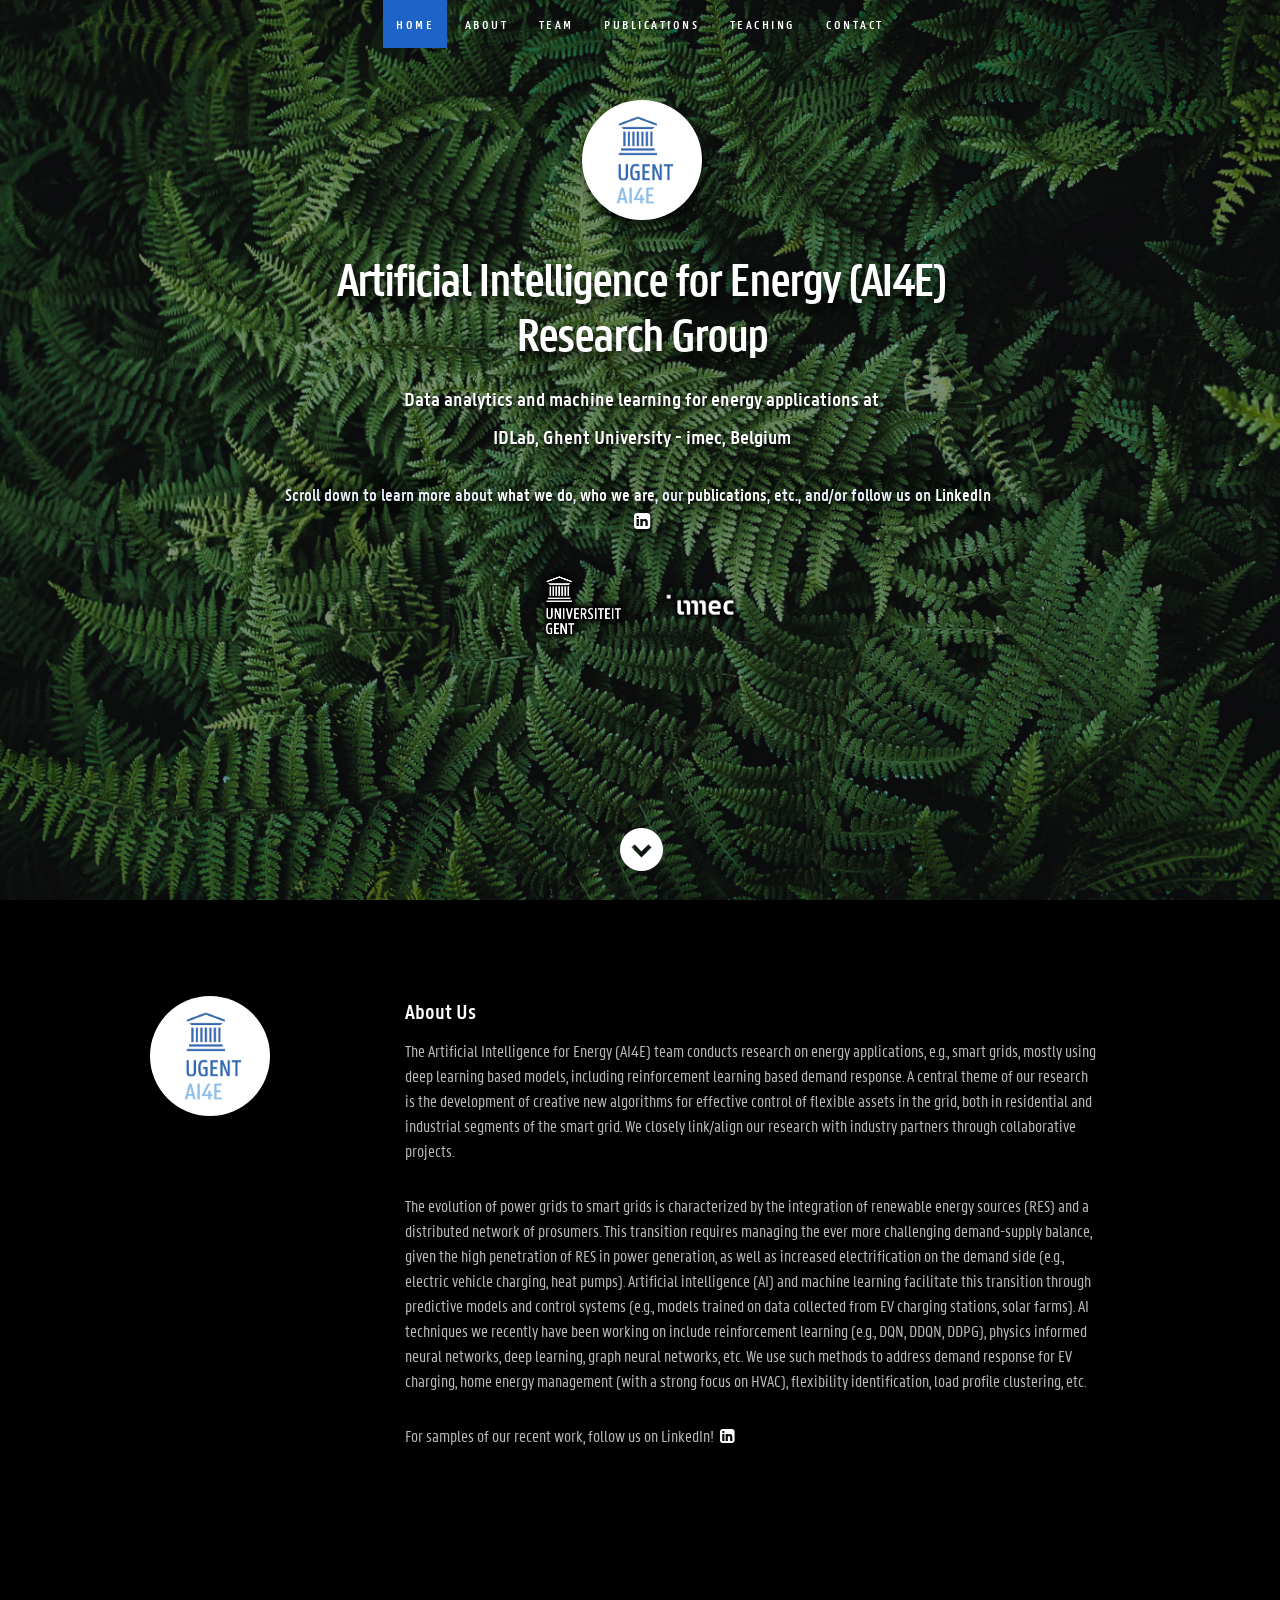
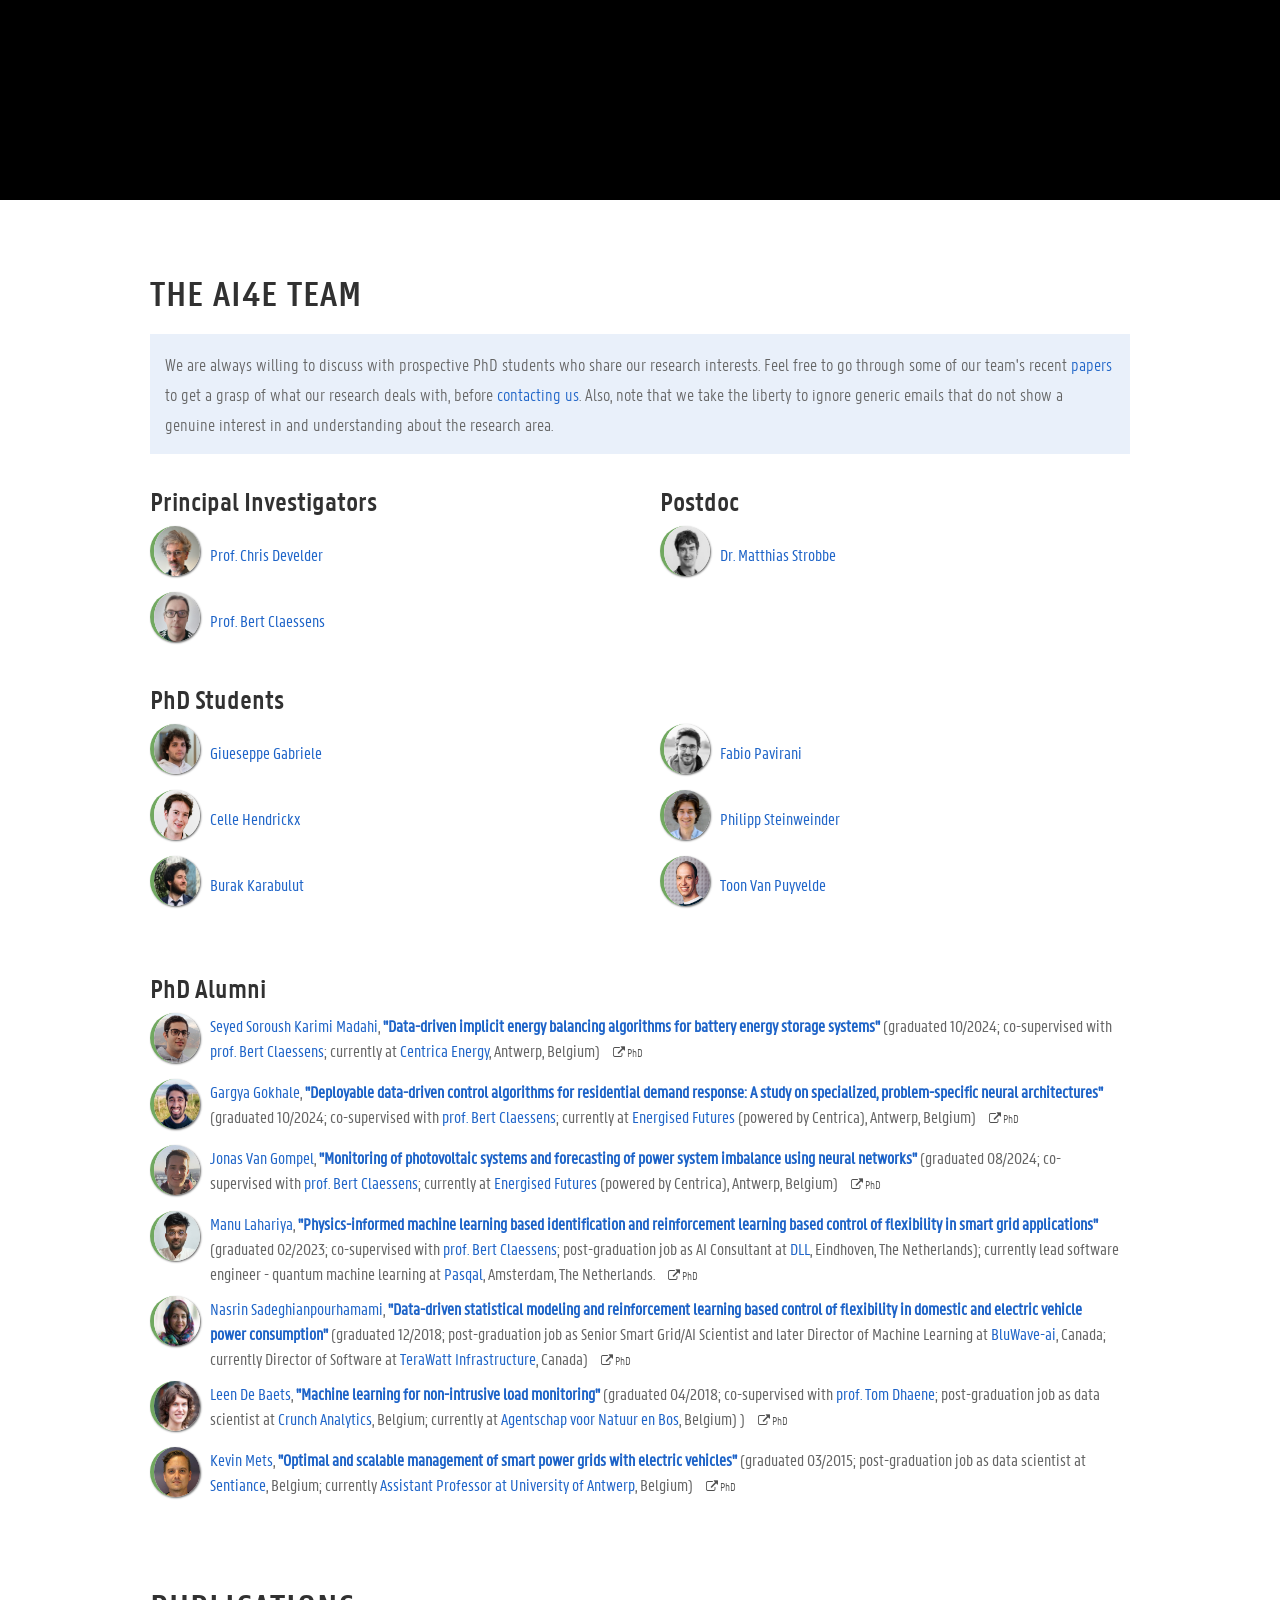
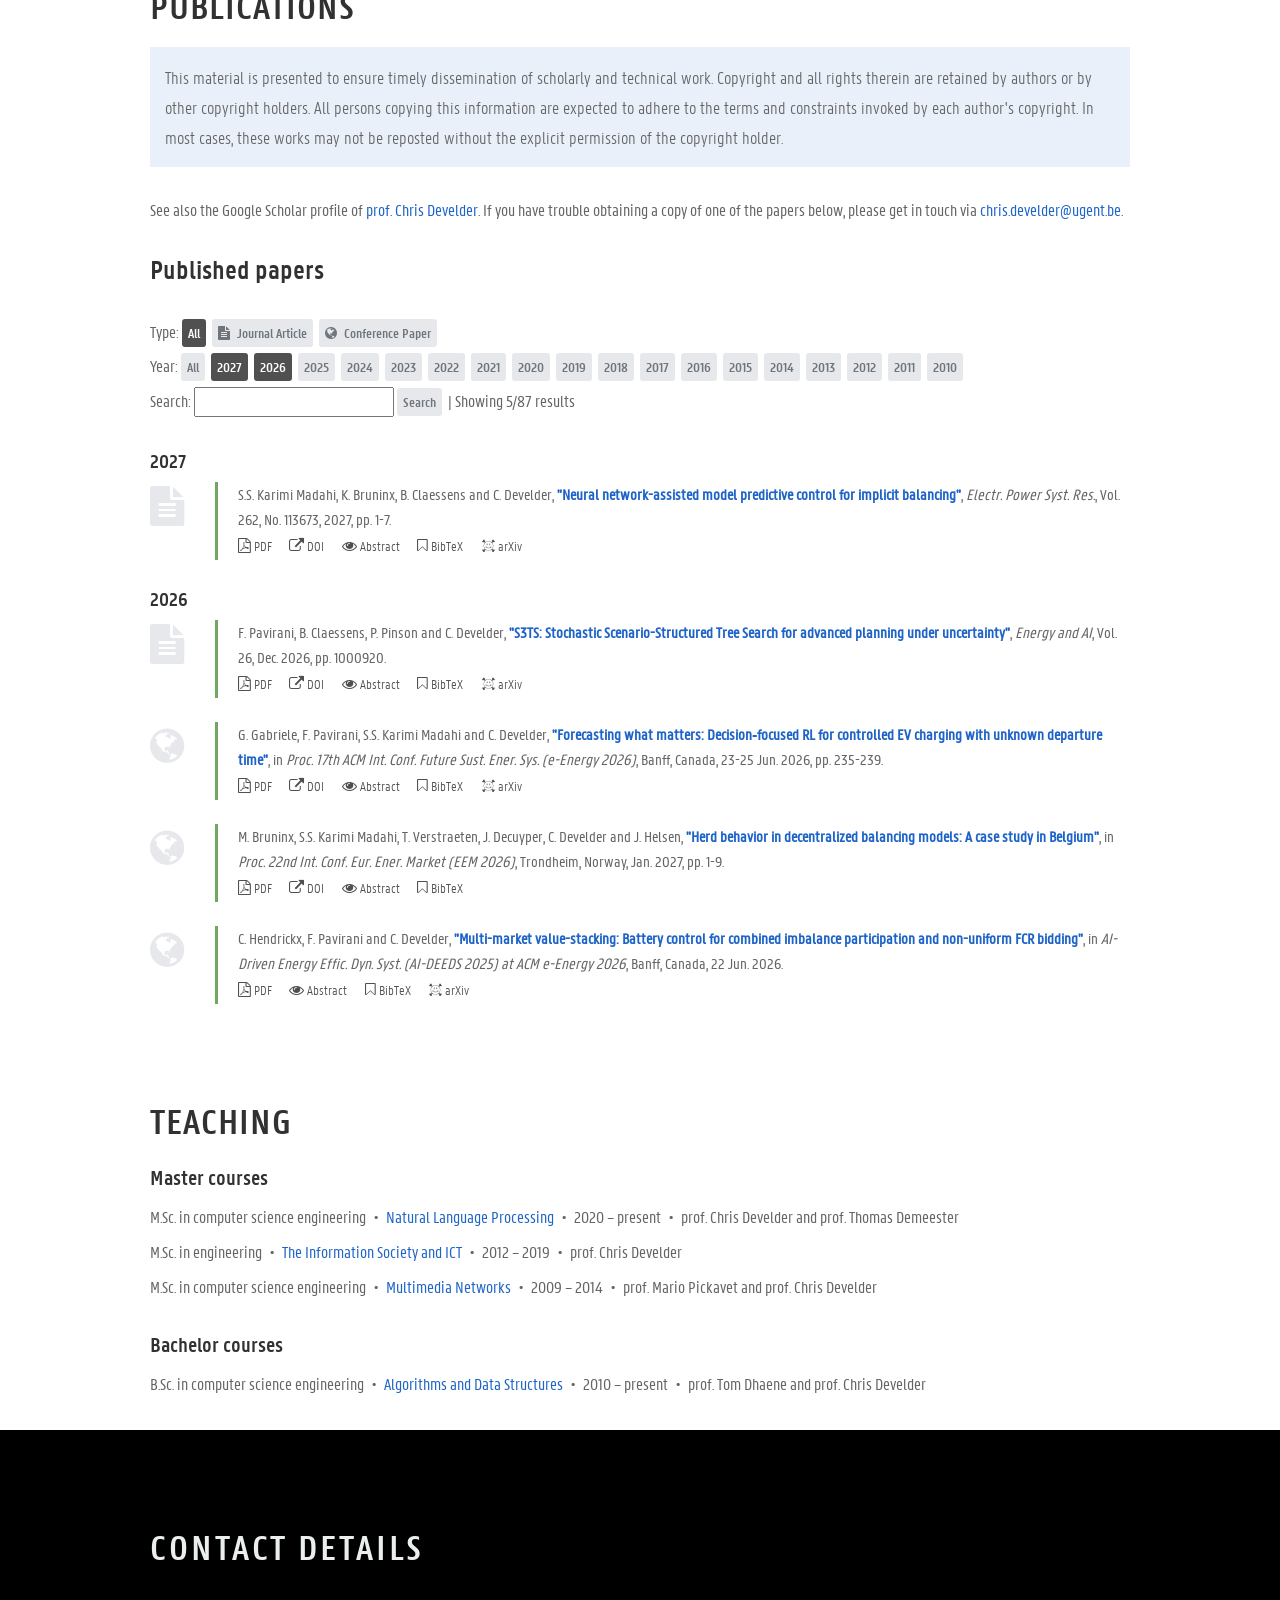
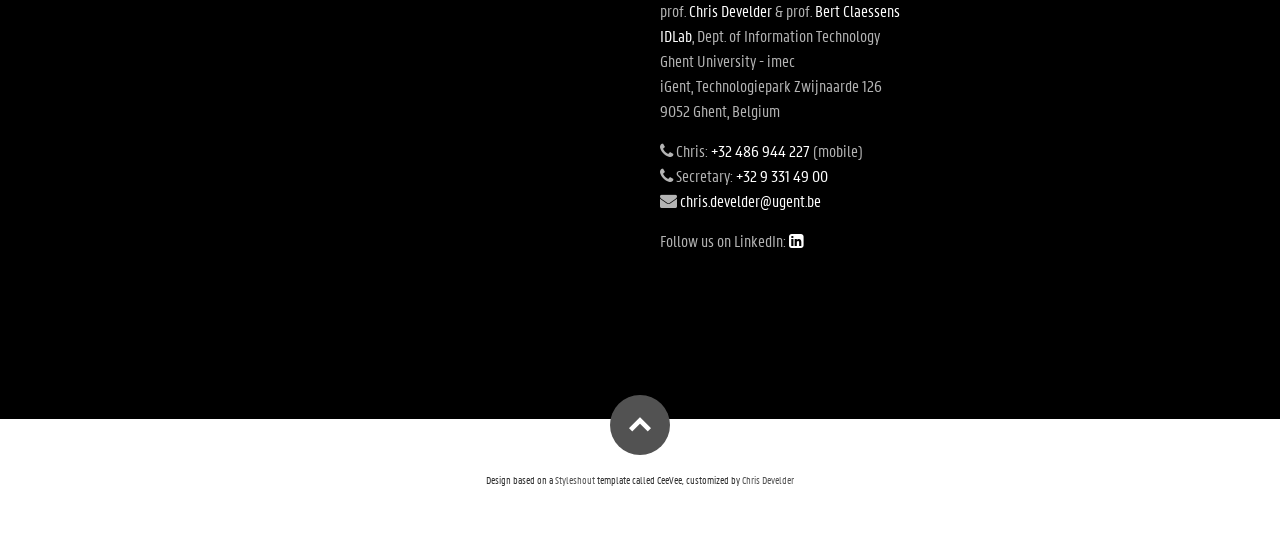
<file: index.html>
<!DOCTYPE html>
<html class="no-js" lang="en">
<head>
  <!-- Global site tag (gtag.js) - Google Analytics
<script async src="https://www.googletagmanager.com/gtag/js?id=UA-180496645-1"></script>
<script>
  window.dataLayer = window.dataLayer || [];
  function gtag(){dataLayer.push(arguments);}
  gtag('js', new Date());

  gtag('config', 'UA-180496645-1');
</script>
-->

   <!--- Basic Page Needs
   ================================================== -->
   <meta charset="utf-8">
	<title>Ghent University - Artificial Intelligence for Energy (AI4E)</title>
	<meta name="description" content="Ghent University - Artificial Intelligence for Energy (AI4E) ">
	<meta name="author" content="Chris Develder">

   <!-- Mobile Specific Metas
   ================================================== -->
	<meta name="viewport" content="width=device-width, initial-scale=1, maximum-scale=1">

	<!-- CSS
    ================================================== -->
   <link rel="stylesheet" href="css/default-new-ugent.css?v=2018.02.23">
   <link rel="stylesheet" href="css/layout-new-ugent.css?v=2026.10.26a">
   <link rel="stylesheet" href="css/media-queries-new-ugent.css">
   <link rel="stylesheet" href="css/magnific-popup.css">

   <!-- Script
   ================================================== -->
	<script src="js/modernizr.js"></script>
	<!-- script type="text/javascript"
      src="https://maps.googleapis.com/maps/api/js?key=AIzaSyBbfGh1CPxBSNuPPM1Goz-8ocKz6yZFufI"></script -->

   <!-- Favicons - used to be via https://realfavicongenerator.net/
    now: https://www.emergeinteractive.com/insights/detail/the-essentials-of-favicons/
  ================================================== -->
<link rel="icon" href="favicons/favicon-32.png" sizes="32x32">
<link rel="icon" href="favicons/favicon-57.png" sizes="57x57">
<link rel="icon" href="favicons/favicon-76.png" sizes="76x76">
<link rel="icon" href="favicons/favicon-96.png" sizes="96x96">
<link rel="icon" href="favicons/favicon-128.png" sizes="128x128">
<link rel="icon" href="favicons/favicon-192.png" sizes="192x192">
<link rel="icon" href="favicons/favicon-228.png" sizes="228x228">

<!-- Android -->
<link rel="shortcut icon" sizes="196x196" href=“favicons/favicon-196.png">

<!-- iOS -->
<link rel="apple-touch-icon" href="favicons/favicon-120.png" sizes="120x120">
<link rel="apple-touch-icon" href="favicons/favicon-152.png" sizes="152x152">
<link rel="apple-touch-icon" href="favicons/favicon-180.png" sizes="180x180">

<!-- Windows 8 IE 10-->
<meta name="msapplication-TileColor" content="#e9f0fa">
<meta name="msapplication-TileImage" content="favicons/favicon-144.png">

<!— Windows 8.1 + IE11 and above —>
<meta name="msapplication-config" content="favicons/browserconfig.xml" />

</head>

<body>

   <!-- Header
   ================================================== -->
   <header id="home">

      <nav id="nav-wrap">

        <a class="mobile-btn" href="#nav-wrap" title="Show navigation">Show navigation</a>
	      <a class="mobile-btn" href="#" title="Hide navigation">Hide navigation</a>

         <ul id="nav" class="nav">
            <li class="current"><a class="smoothscroll" href="#home">Home</a></li>
            <li><a class="smoothscroll" href="#about">About</a></li>
            <li><a class="smoothscroll" href="#staff">Team</a></li>
            <li><a class="smoothscroll" href="#publications">Publications</a></li>
	         <!-- TODO -- li><a class="smoothscroll" href="#projects">Projects</a></li -->
            <li><a class="smoothscroll" href="#teaching">Teaching</a></li>
	         <li><a class="smoothscroll" href="#contact">Contact</a></li>
         </ul> <!-- end #nav -->

      </nav> <!-- end #nav-wrap -->

      <div class="row banner">
         <div class="banner-text">
     <img class="profile-pic"  src="images/logos/ugent-ai4e-logo-color-square-2023.png" alt="" />
	   <br><br>
	   <h1 class="responsive-headline"> Artificial Intelligence for Energy (AI4E)
         <br>Research Group</h1>
	   <h2><span> Data analytics and machine learning for energy applications at <br><a href="http://idlab.ugent.be/">IDLab, Ghent
         University</a> - <a href="http://www.imec.be/">imec</a>, Belgium</span></h2>
	 	   <br>
     <div id="intro"></div>
	   <div class="logorow">
	     <div class="logoentry"><a href="http://idlab.ugent.be"><img src="images/logos/ugent-logo-2016-white-shadow.png" style="width:120px;"/></a></div>
	   <div class="logoentry"><a href="http://www.imec.be"><img src="images/logos/imec-logo-white-shadow.png" style="width:100px;"/></a></div>
	   </div> <!-- logorow end -->
	   
         </div>
      </div>

      <p class="scrolldown">
         <a class="smoothscroll" href="#about"><i class="icon-down-circle"></i></a>
      </p>

   </header> <!-- Header End -->


   <!-- About Section
   ================================================== -->
   <section id="about">
   </section> <!-- About Section End-->

   <!-- Staff & Students Section
   ================================================== -->
   <section id="staff">
   </section>

   <!-- Publications Section
   ================================================== -->
   <section id="publications">
   </section> <!-- Publications End -->

   <!-- Projects Section
   ================================================== -->
   <!-- TODO -- section id="projects">
   </section> <!-- Projects End -->

   <!-- Teaching Section
   ================================================== -->
   <section id="teaching">
   </section> <!-- Teaching End-->

    <!-- Contact Section
   ================================================== -->
   <section id="contact">
   </section> <!-- Contact Section End-->


   <!-- footer
   ================================================== -->
   <footer>
      <div class="row">
      <div class="twelve columns">
	<!--ul class="social-links">
	<li><a href="#"><i class="fa fa-facebook"></i></a></li>
	<li><a href="#"><i class="fa fa-twitter"></i></a></li>
	<li><a href="#"><i class="fa fa-google-plus"></i></a></li>
	<li><a href="#"><i class="fa fa-linkedin"></i></a></li>
	<li><a href="#"><i class="fa fa-instagram"></i></a></li>
	<li><a href="#"><i class="fa fa-dribbble"></i></a></li>
	<li><a href="#"><i class="fa fa-skype"></i></a></li>
	</ul-->

	<ul class="copyright">
	  <!--li>&copy; Copyright 2014 CeeVee</li-->
	  <li>Design based on a <a title="Styleshout" href="http://www.styleshout.com/" target="_blank">Styleshout</a> template called CeeVee, customized by <a href="http://users.ugent.be/~cdvelder" target="_blank">Chris Develder</a></li>
	</ul>
	
      </div>
      
      <div id="go-top"><a class="smoothscroll" title="Back to Top" href="#home"><i class="icon-up-open"></i></a></div>
      </div> <!-- end row -->

   </footer> <!-- Footer End-->
 
   <!-- Java Script 
   ================================================== -->
   <script src="https://ajax.googleapis.com/ajax/libs/jquery/1.10.2/jquery.min.js"></script>
   <script>window.jQuery || document.write('<script src="js/jquery-1.10.2.min.js"><\/script>')</script>
   <script type="text/javascript" src="js/jquery-migrate-1.2.1.min.js"></script>
   
   <!-- Include other html
   ================================================== -->
   <script>
      $(function(){
        $("#intro").load("sections/intro.html?v=2024.11.07", setSmoothScrollOnSection("#intro"));
        $("#about").load("sections/about.html?v=2024.10.15", setSmoothScrollOnSection("#about"));
        $("#staff").load("sections/staff.html?v=2026.10.26c", setSmoothScrollOnSection("#staff"));
        $("#publications").load("sections/publications.html?v=2026.10.26", initPubSection);
        // $("#projects").load("sections/projects.html?v=2021.07.12",
        //     setSmoothScrollOnSection("#projects"));
        $("#teaching").load("sections/teaching.html?v=2024.11.07");
        $("#contact").load("sections/contact.html?v=2024.09.11");
      });
   </script>

   <!-- Include rest of js
   ================================================== -->
   <script src="js/jquery.flexslider.js"></script>
   <script src="js/waypoints.js"></script>
   <script src="js/jquery.fittext.js"></script>
   <script src="js/magnific-popup.js"></script>
   <script src="js/init.js?v=2021.10.25"></script>


</body>

</html>
</file>
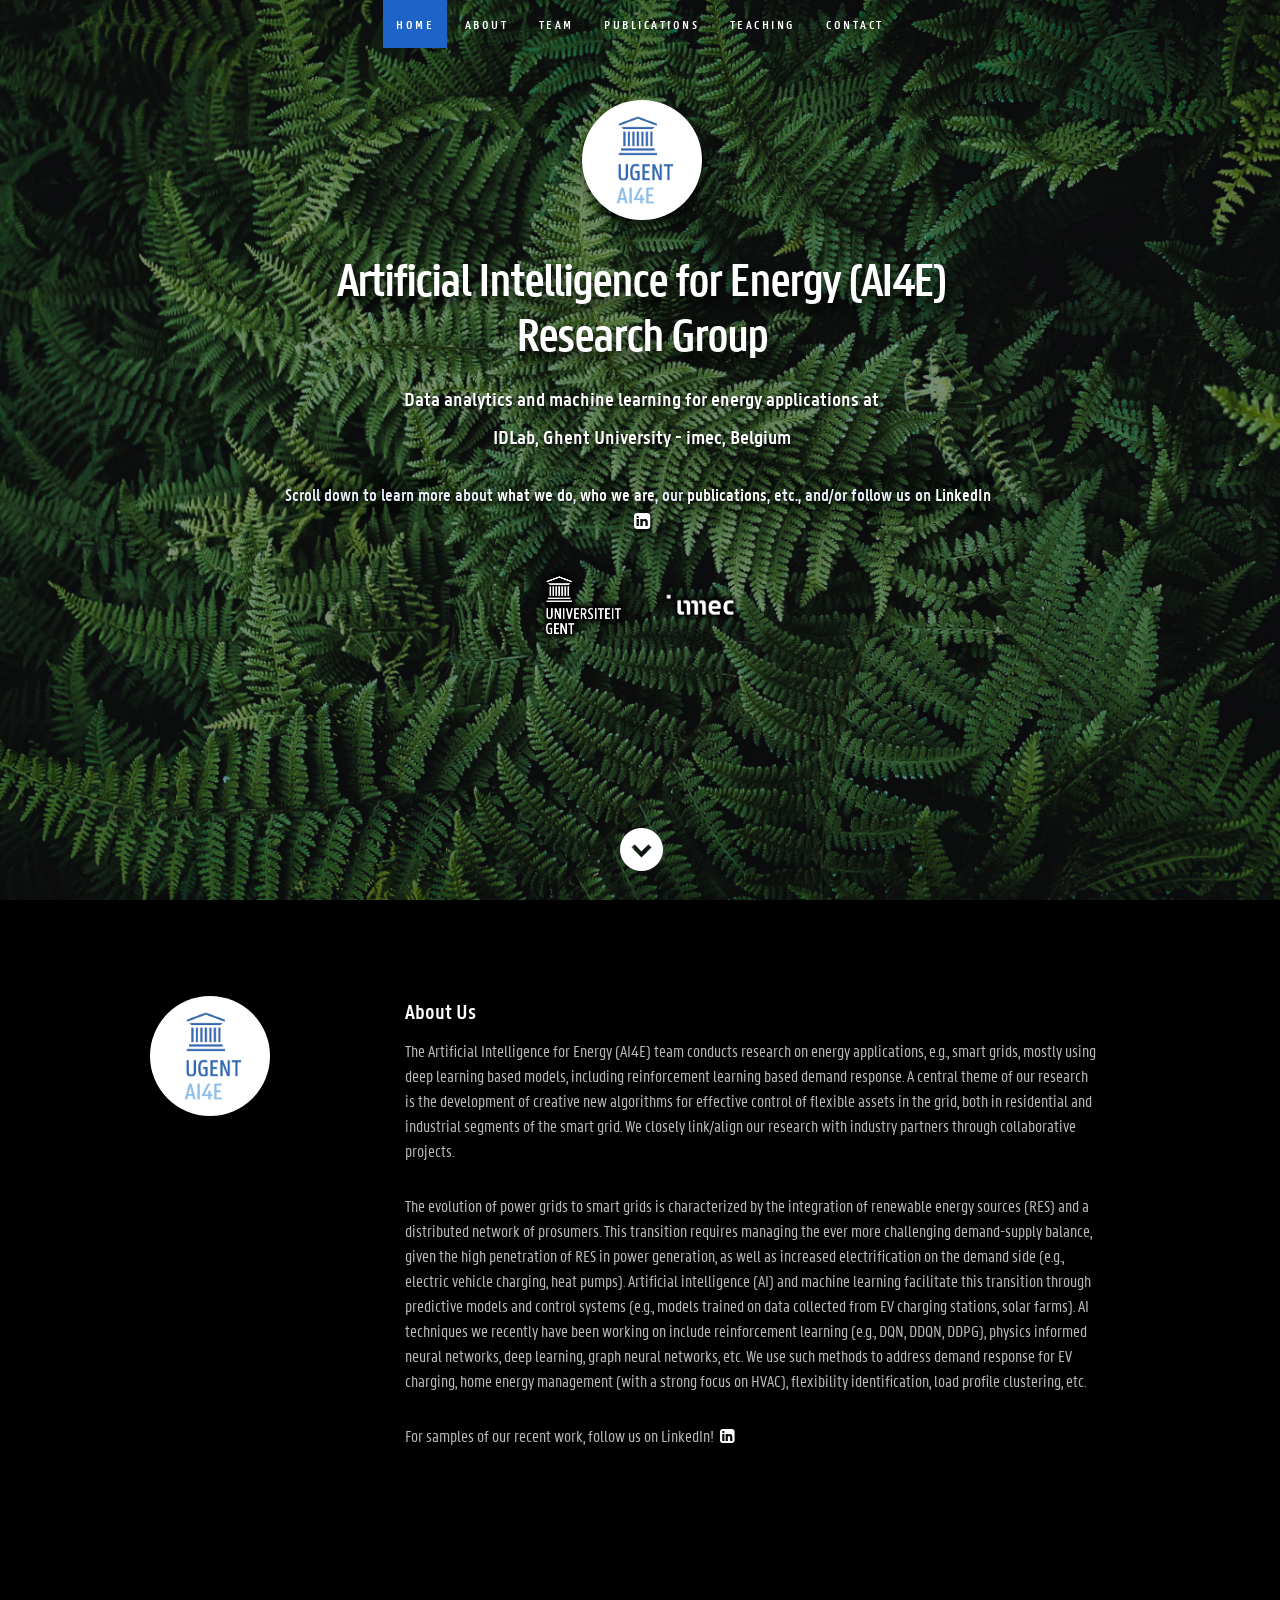
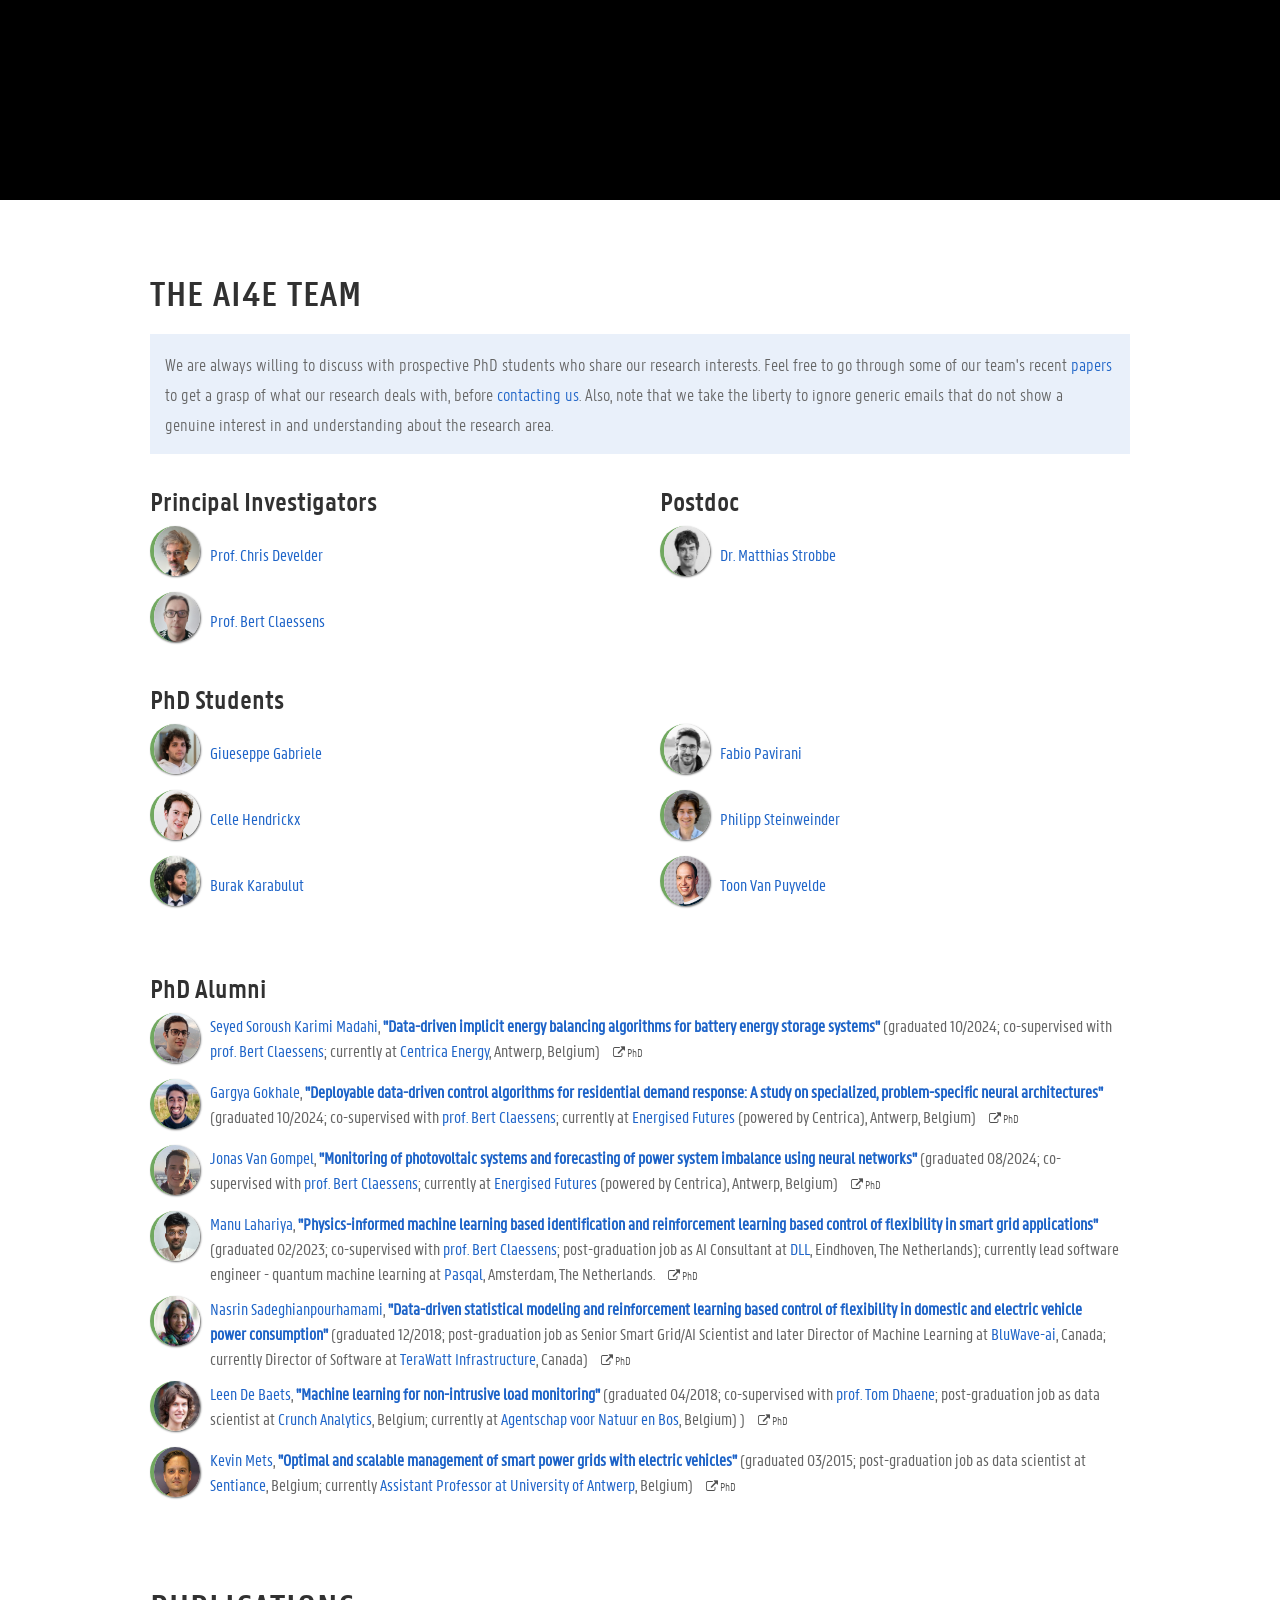
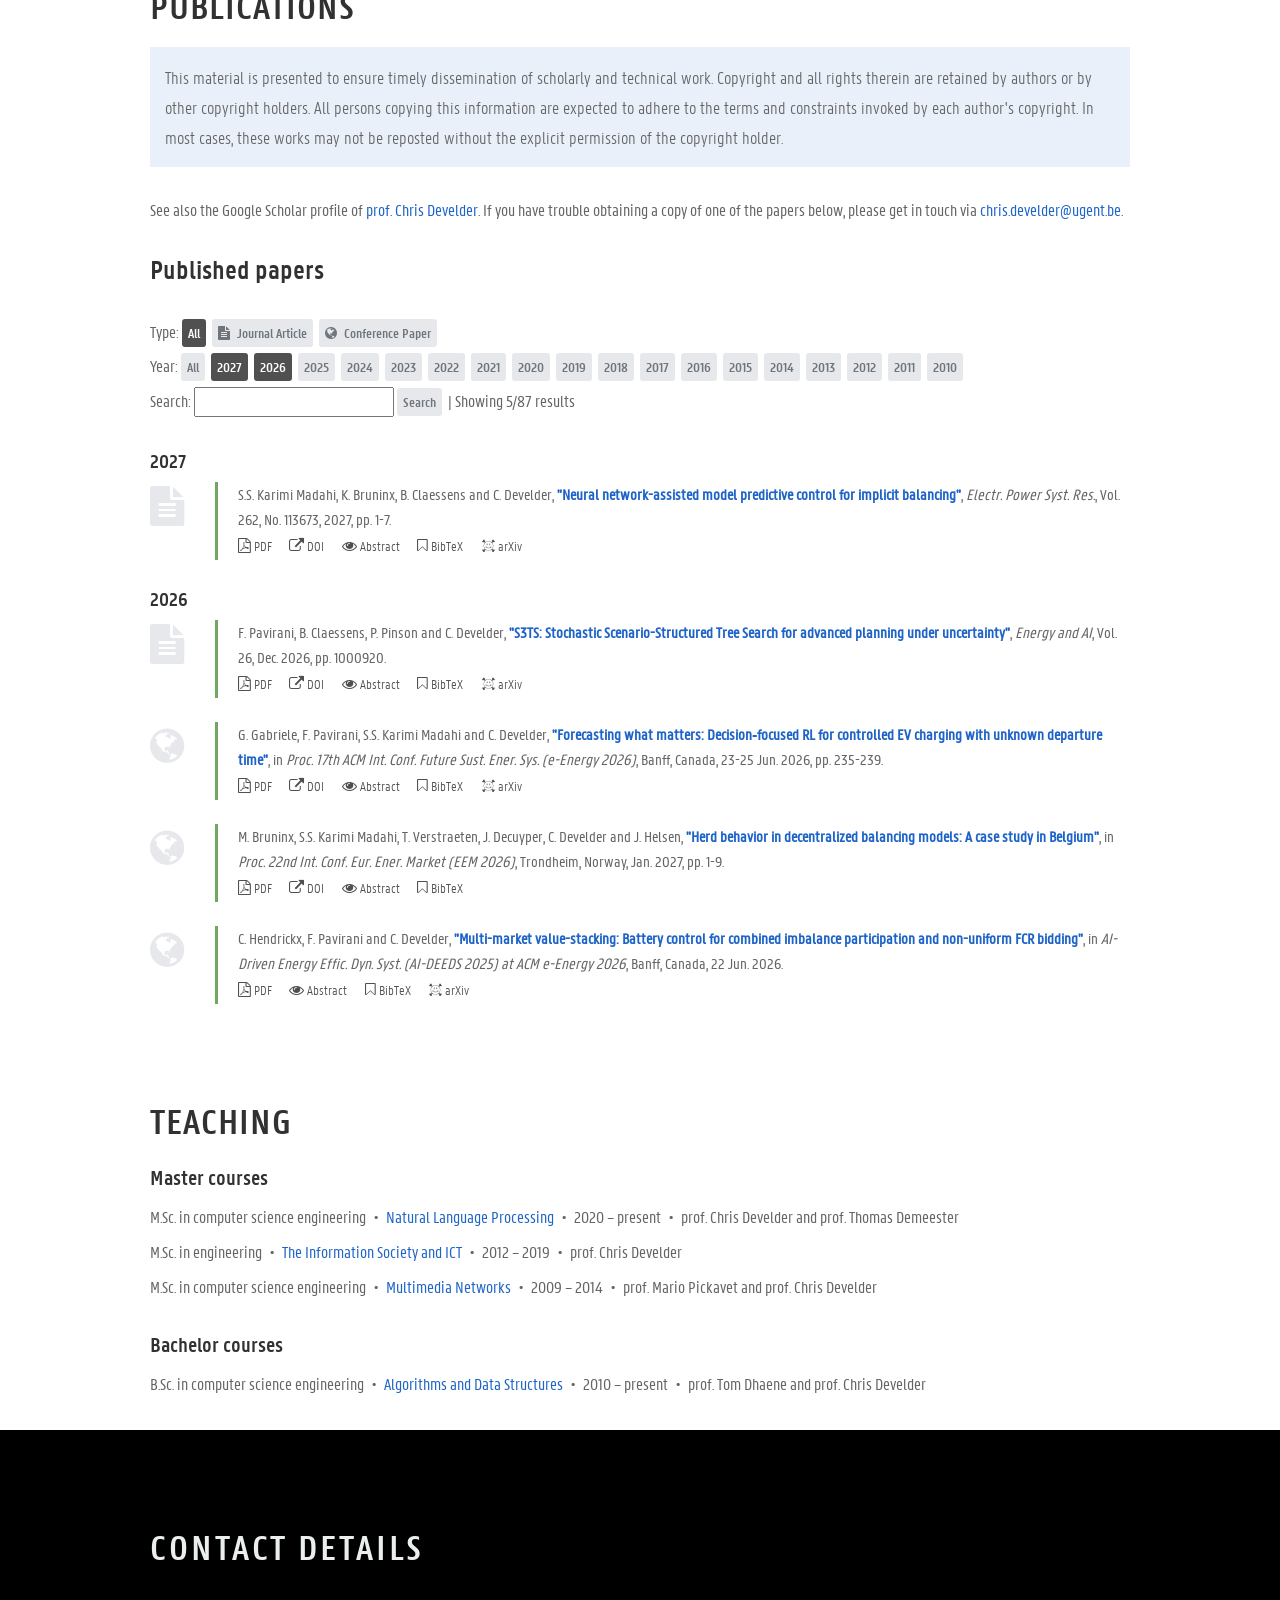
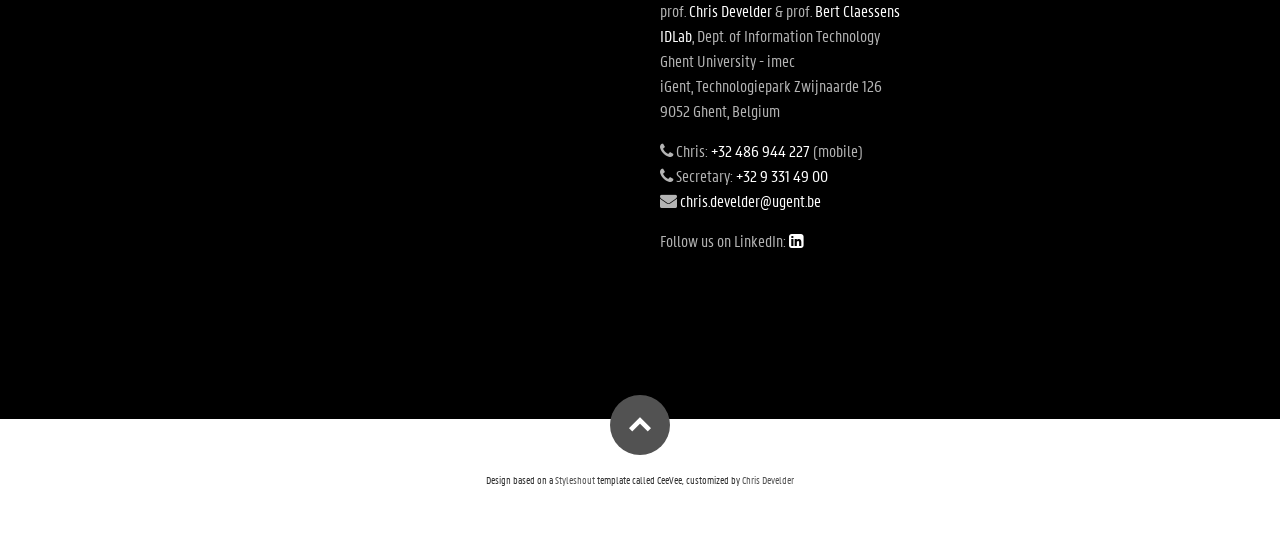
<file: index_notracking.html>
<!DOCTYPE html>
<html class="no-js" lang="en">
<head>

   <!--- Basic Page Needs
   ================================================== -->
   <meta charset="utf-8">
	<title>Ghent University - Artificial Intelligence for Energy (AI4E)</title>
	<meta name="description" content="Ghent University - Artificial Intelligence for Energy (AI4E) ">
	<meta name="author" content="Chris Develder">

   <!-- Mobile Specific Metas
   ================================================== -->
	<meta name="viewport" content="width=device-width, initial-scale=1, maximum-scale=1">

	<!-- CSS
    ================================================== -->
   <link rel="stylesheet" href="css/default-new-ugent.css?v=2018.02.23">
   <link rel="stylesheet" href="css/layout-new-ugent.css?v=2026.10.26a">
   <link rel="stylesheet" href="css/media-queries-new-ugent.css">
   <link rel="stylesheet" href="css/magnific-popup.css">

   <!-- Script
   ================================================== -->
	<script src="js/modernizr.js"></script>
	<!-- script type="text/javascript"
      src="https://maps.googleapis.com/maps/api/js?key=AIzaSyBbfGh1CPxBSNuPPM1Goz-8ocKz6yZFufI"></script -->

   <!-- Favicons - used to be via https://realfavicongenerator.net/
    now: https://www.emergeinteractive.com/insights/detail/the-essentials-of-favicons/
  ================================================== -->
<link rel="icon" href="favicons/favicon-32.png" sizes="32x32">
<link rel="icon" href="favicons/favicon-57.png" sizes="57x57">
<link rel="icon" href="favicons/favicon-76.png" sizes="76x76">
<link rel="icon" href="favicons/favicon-96.png" sizes="96x96">
<link rel="icon" href="favicons/favicon-128.png" sizes="128x128">
<link rel="icon" href="favicons/favicon-192.png" sizes="192x192">
<link rel="icon" href="favicons/favicon-228.png" sizes="228x228">

<!-- Android -->
<link rel="shortcut icon" sizes="196x196" href=“favicons/favicon-196.png">

<!-- iOS -->
<link rel="apple-touch-icon" href="favicons/favicon-120.png" sizes="120x120">
<link rel="apple-touch-icon" href="favicons/favicon-152.png" sizes="152x152">
<link rel="apple-touch-icon" href="favicons/favicon-180.png" sizes="180x180">

<!-- Windows 8 IE 10-->
<meta name="msapplication-TileColor" content="#e9f0fa">
<meta name="msapplication-TileImage" content="favicons/favicon-144.png">

<!— Windows 8.1 + IE11 and above —>
<meta name="msapplication-config" content="favicons/browserconfig.xml" />

</head>

<body>

   <!-- Header
   ================================================== -->
   <header id="home">

      <nav id="nav-wrap">

        <a class="mobile-btn" href="#nav-wrap" title="Show navigation">Show navigation</a>
	      <a class="mobile-btn" href="#" title="Hide navigation">Hide navigation</a>

         <ul id="nav" class="nav">
            <li class="current"><a class="smoothscroll" href="#home">Home</a></li>
            <li><a class="smoothscroll" href="#about">About</a></li>
            <li><a class="smoothscroll" href="#staff">Team</a></li>
            <li><a class="smoothscroll" href="#publications">Publications</a></li>
	         <!-- TODO -- li><a class="smoothscroll" href="#projects">Projects</a></li -->
            <li><a class="smoothscroll" href="#teaching">Teaching</a></li>
	         <li><a class="smoothscroll" href="#contact">Contact</a></li>
         </ul> <!-- end #nav -->

      </nav> <!-- end #nav-wrap -->

      <div class="row banner">
         <div class="banner-text">
     <img class="profile-pic"  src="images/logos/ugent-ai4e-logo-color-square-2023.png" alt="" />
	   <br><br>
	   <h1 class="responsive-headline"> Artificial Intelligence for Energy (AI4E)
         <br>Research Group</h1>
	   <h2><span> Data analytics and machine learning for energy applications at <br><a href="http://idlab.ugent.be/">IDLab, Ghent
         University</a> - <a href="http://www.imec.be/">imec</a>, Belgium</span></h2>
	 	   <br>
     <div id="intro"></div>
	   <div class="logorow">
	     <div class="logoentry"><a href="http://idlab.ugent.be"><img src="images/logos/ugent-logo-2016-white-shadow.png" style="width:120px;"/></a></div>
	   <div class="logoentry"><a href="http://www.imec.be"><img src="images/logos/imec-logo-white-shadow.png" style="width:100px;"/></a></div>
	   </div> <!-- logorow end -->
	   
         </div>
      </div>

      <p class="scrolldown">
         <a class="smoothscroll" href="#about"><i class="icon-down-circle"></i></a>
      </p>

   </header> <!-- Header End -->


   <!-- About Section
   ================================================== -->
   <section id="about">
   </section> <!-- About Section End-->

   <!-- Staff & Students Section
   ================================================== -->
   <section id="staff">
   </section>

   <!-- Publications Section
   ================================================== -->
   <section id="publications">
   </section> <!-- Publications End -->

   <!-- Projects Section
   ================================================== -->
   <!-- TODO -- section id="projects">
   </section> <!-- Projects End -->

   <!-- Teaching Section
   ================================================== -->
   <section id="teaching">
   </section> <!-- Teaching End-->

    <!-- Contact Section
   ================================================== -->
   <section id="contact">
   </section> <!-- Contact Section End-->


   <!-- footer
   ================================================== -->
   <footer>
      <div class="row">
      <div class="twelve columns">
	<!--ul class="social-links">
	<li><a href="#"><i class="fa fa-facebook"></i></a></li>
	<li><a href="#"><i class="fa fa-twitter"></i></a></li>
	<li><a href="#"><i class="fa fa-google-plus"></i></a></li>
	<li><a href="#"><i class="fa fa-linkedin"></i></a></li>
	<li><a href="#"><i class="fa fa-instagram"></i></a></li>
	<li><a href="#"><i class="fa fa-dribbble"></i></a></li>
	<li><a href="#"><i class="fa fa-skype"></i></a></li>
	</ul-->

	<ul class="copyright">
	  <!--li>&copy; Copyright 2014 CeeVee</li-->
	  <li>Design based on a <a title="Styleshout" href="http://www.styleshout.com/" target="_blank">Styleshout</a> template called CeeVee, customized by <a href="http://users.ugent.be/~cdvelder" target="_blank">Chris Develder</a></li>
	</ul>
	
      </div>
      
      <div id="go-top"><a class="smoothscroll" title="Back to Top" href="#home"><i class="icon-up-open"></i></a></div>
      </div> <!-- end row -->

   </footer> <!-- Footer End-->
 
   <!-- Java Script 
   ================================================== -->
   <script src="https://ajax.googleapis.com/ajax/libs/jquery/1.10.2/jquery.min.js"></script>
   <script>window.jQuery || document.write('<script src="js/jquery-1.10.2.min.js"><\/script>')</script>
   <script type="text/javascript" src="js/jquery-migrate-1.2.1.min.js"></script>
   
   <!-- Include other html
   ================================================== -->
   <script>
      $(function(){
        $("#intro").load("sections/intro.html?v=2024.11.07", setSmoothScrollOnSection("#intro"));
        $("#about").load("sections/about.html?v=2024.10.15", setSmoothScrollOnSection("#about"));
        $("#staff").load("sections/staff.html?v=2026.10.26c", setSmoothScrollOnSection("#staff"));
        $("#publications").load("sections/publications.html?v=2026.10.26", initPubSection);
        // $("#projects").load("sections/projects.html?v=2021.07.12",
        //     setSmoothScrollOnSection("#projects"));
        $("#teaching").load("sections/teaching.html?v=2024.11.07");
        $("#contact").load("sections/contact.html?v=2024.09.11");
      });
   </script>

   <!-- Include rest of js
   ================================================== -->
   <script src="js/jquery.flexslider.js"></script>
   <script src="js/waypoints.js"></script>
   <script src="js/jquery.fittext.js"></script>
   <script src="js/magnific-popup.js"></script>
   <script src="js/init.js?v=2021.10.25"></script>


</body>

</html>
</file>
<file: css/default-new-ugent.css>
/*
=====================================================================
*   Ceevee v1.0 Default Stylesheet
*   url: styleshout.com
*   03-17-2014
=====================================================================

TOC:
a. Webfonts and Icon fonts
b. Reset
c. Default Styles
   1. Basic
   2. Typography
   3. Links
   4. Images
   5. Buttons
   6. Forms
d. Grid
e. Others
   1. Clearing
   2. Misc

=====================================================================  */

/* ------------------------------------------------------------------ */
/* a. Webfonts and Icon fonts
 ------------------------------------------------------------------ */

@import url("fonts-new-ugent.css");
@import url("fontello/css/fontello.css");
@import url("font-awesome/css/font-awesome.min.css");
@import url("academicons-1.8.2/css/academicons.min.css");

/* ------------------------------------------------------------------
/* b. Reset
      Adapted from:
      Normalize.css - https://github.com/necolas/normalize.css/
      HTML5 Doctor Reset - html5doctor.com/html-5-reset-stylesheet/
/* ------------------------------------------------------------------ */

html, body, div, span, object, iframe,
h1, h2, h3, h4, h5, h6, p, blockquote, pre,
abbr, address, cite, code,
del, dfn, em, img, ins, kbd, q, samp,
small, strong, sub, sup, var,
b, i,
dl, dt, dd, ol, ul, li,
fieldset, form, label, legend,
table, caption, tbody, tfoot, thead, tr, th, td,
article, aside, canvas, details, figcaption, figure,
footer, header, hgroup, menu, nav, section, summary,
time, mark, audio, video {
   margin: 0;
   padding: 0;
   border: 0;
   outline: 0;
   font-size: 103%;
   vertical-align: baseline;
   background: transparent;
}

article,aside,details,figcaption,figure,
footer,header,hgroup,menu,nav,section {
   display: block;
}

audio,
canvas,
video {
   display: inline-block;
}

audio:not([controls]) {
   display: none;
   height: 0;
}

[hidden] { display: none; }

code, kbd, pre, samp {
   font-family: monospace, serif;
   font-size: 1em;
}

pre {
   white-space: pre;
   white-space: pre-wrap;
   word-wrap: break-word;
}

/* blockquote, q { quotes: &#8220 &#8220; }

blockquote:before, blockquote:after,
q:before, q:after {
   content: '';
   content: none;
} */

ins {
   background-color: #ff9;
   color: #000;
   text-decoration: none;
}

mark {
   background-color: #A7F4F6;
   color: #555;
}

del { text-decoration: line-through; }

abbr[title], dfn[title] {
   border-bottom: 1px dotted;
   cursor: help;
}

table {
   border-collapse: collapse;
   border-spacing: 0;
}


/* ------------------------------------------------------------------ */
/* c. Default and Basic Styles
      Adapted from:
      Skeleton CSS Framework - http://www.getskeleton.com/
      Typeplate Typographic Starter Kit - http://typeplate.com/
/* ------------------------------------------------------------------ */

/*  1. Basic  ------------------------------------------------------- */

*,
*:before,
*:after {
   -moz-box-sizing: border-box;
   -webkit-box-sizing: border-box;
   box-sizing: border-box;
}

html {
   font-size: 62.5%;
   -webkit-font-smoothing: antialiased;
}

body {
   background: #fff;
   font-family: 'ugentpannotext_normal', sans-serif;
   font-weight: normal;
   font-size: 15px;
   line-height: 25px;
   color: #646464;

   -webkit-font-smoothing: antialiased; /* Fix for webkit rendering */
	-webkit-text-size-adjust: 100%;
}

/*  2. Typography
       Vertical rhythm with leading derived from 6
--------------------------------------------------------------------- */

h1, h2, h3, h4, h5, h6 {
   color: #313131;
   font-family: 'ugentpannotext_semibold', sans-serif;
   font-weight: normal;
}
h1 a, h2 a, h3 a, h4 a, h5 a, h6 a { font-weight: inherit; }
h1 { font-size: 38px; line-height: 42px; margin-bottom: 12px; letter-spacing: -1px; }
h2 { font-size: 28px; line-height: 36px; margin-bottom: 6px; }
h3 { font-size: 22px; line-height: 30px; margin-bottom: 12px; }
h4 { font-size: 20px; line-height: 30px; margin-bottom: 6px; }
h5 { font-size: 18px; line-height: 30px; }
h6 { font-size: 14px; line-height: 30px; }
.subheader { }

p { margin: 0 0 30px 0; }
p img { margin: 0; }
p.lead {
   font: 19px/36px 'ugentpannotext_semilight', sans-serif;
   margin-bottom: 18px;
}

/* for 'em' and 'strong' tags, font-size and line-height should be same with
the body tag due to rendering problems in some browsers */
em { font: 15px/30px 'ugentpannotext_semibold', sans-serif; }
strong, b { font: 15px/30px 'ugentpannotext_semibold', sans-serif; }
small { font-size: 11px; /* line-height: inherit; */}
sup { 
    vertical-align: super;
    font-size: 11px;
}



/*	Blockquotes */
blockquote {
   padding: 0 0 30px 0;
   position: relative;
}
/*blockquote:before {
   content: "\201C";
   opacity: 0.45;
   font-size: 80px;
   line-height: 0px;
   margin: 0;
   font-family: arial, sans-serif;

   position: absolute;
   top:  30px;
	left: 0;
}*/
blockquote p {
   font-family: 'ugentpannotext_semilight', sans-serif;
   padding: 15px 15px;
   font-size: 18px;
   line-height: 30px;
   background: #e9f0fa;
   margin: 0 0 0 0;
}
blockquote cite {
   display: block;
   font-size: 12px;
   font-style: normal;
   line-height: 18px;
}
blockquote cite:before { content: "\2014 \0020"; }
blockquote cite a,
blockquote cite a:visited { color: #8B9798; border: none }

/* ---------------------------------------------------------------------
/*  Pull Quotes Markup
/*
    <aside class="pull-quote">
		<blockquote>
			<p></p>
		</blockquote>
	 </aside>
/*
/* --------------------------------------------------------------------- */
.pull-quote {
   position: relative;
	padding: 18px 30px 18px 0px;
}
.pull-quote:before,
.pull-quote:after {
	height: 1em;
	opacity: 0.45;
	position: absolute;
	font-size: 80px;
   font-family: Arial, Sans-Serif;
}
.pull-quote:before {
	content: "\201C";
	top:  33px;
	left: 0;
}
.pull-quote:after {
	content: '\201D';
	bottom: -33px;
	right: 0;
}
.pull-quote blockquote {
   margin: 0;
}
.pull-quote blockquote:before {
   content: none;
}

/* Abbreviations */
abbr {
   font-family: 'ugentpannotext_semibold', sans-serif;
	font-variant: small-caps;
	text-transform: lowercase;
   letter-spacing: .5px;
	color: gray;
}
abbr:hover { cursor: help; }

/* drop cap */
.drop-cap:first-letter {
	float: left;
	margin: 0;
	padding: 14px 6px 0 0;
	font-size: 84px;
	font-family: /* Copperplate */ 'ugentpannotext_semibold', sans-serif;
   line-height: 60px;
	text-indent: 0;
	background: transparent;
	color: inherit;
}

hr { border: solid #E3E3E3; border-width: 1px 0 0; clear: both; margin: 11px 0 30px; height: 0; }


/*  3. Links  ------------------------------------------------------- */

a, a:visited {
   text-decoration: none;
   outline: 0;
   color: #1E64C8;

   -webkit-transition: color .3s ease-in-out;
   -moz-transition: color .3s ease-in-out;
   -o-transition: color .3s ease-in-out;
   transition: color .3s ease-in-out;
}
a:hover, a:focus { background: #e9f0fa; }
p a, p a:visited { line-height: inherit; }


/*  4. List  --------------------------------------------------------- */

ul, ol { margin-bottom: 24px; margin-top: 12px; }
ul { list-style: none outside; }
ol { list-style: decimal; }
ol, ul.square, ul.circle, ul.disc { margin-left: 30px; }
ul.square { list-style: square outside; }
ul.circle { list-style: circle outside; }
ul.disc { list-style: disc outside; }
ul ul, ul ol,
ol ol, ol ul { margin: 6px 0 6px 30px; }
ul ul li, ul ol li,
ol ol li, ol ul li { margin-bottom: 6px; }
li { line-height: 18px; margin-bottom: 12px; }
ul.large li { }
li p { }

/* ---------------------------------------------------------------------
/*  Stats Tab Markup

    <ul class="stats-tabs">
		<li><a href="#">[value]<b>[name]</b></a></li>
	 </ul>

    Extend this object into your markup.
/*
/* --------------------------------------------------------------------- */
.stats-tabs {
   padding: 0;
   margin: 24px 0;
}
.stats-tabs li {
	display: inline-block;
	margin: 0 10px 18px 0;
	padding: 0 10px 0 0;
	border-right: 1px solid #ccc;
}
.stats-tabs li:last-child {
	margin: 0;
	padding: 0;
	border: none;
}
.stats-tabs li a {
	display: inline-block;
	font-size: 22px;
	font-family: 'ugentpannotext_semibold', sans-serif;
   border: none;
   color: #313131;
}
.stats-tabs li a:hover {
   color:#11ACAC;
}
.stats-tabs li a b {
	display: block;
	margin: 6px 0 0 0;
	font-size: 13px;
	font-family: 'ugentpannotext_normal', sans-serif;
   color: #8B9798;
}

/* definition list */
dl { margin: 12px 0; }
dt { margin: 0; color:#11ACAC; }
dd { margin: 0 0 0 20px; }

/* Lining Definition Style Markup */
.lining dt,
.lining dd {
	display: inline;
	margin: 0;
}
.lining dt + dt:before,
.lining dd + dt:before {
	content: "\A";
	white-space: pre;
}
.lining dd + dd:before {
	content: ", ";
}
.lining dd:before {
	content: ": ";
	margin-left: -0.2em;
}

/* Dictionary Definition Style Markup */
.dictionary-style dt {
	display: inline;
	counter-reset: definitions;
}
.dictionary-style dt + dt:before {
	content: ", ";
	margin-left: -0.2em;
}
.dictionary-style dd {
	display: block;
	counter-increment: definitions;
}
.dictionary-style dd:before {
	content: counter(definitions, decimal) ". ";
}

/* Pagination */
.pagination {
   margin: 36px auto;
   text-align: center;
}
.pagination ul li {
   display: inline-block;
   margin: 0;
   padding: 0;
}
.pagination .page-numbers {
   font: 15px/18px 'ugentpannotext_semibold', sans-serif;
   display: inline-block;
   padding: 6px 10px;
   margin-right: 3px;
   margin-bottom: 6px;
	color: #6E757C;
	background-color: #E6E8EB;

	-webkit-transition: all 200ms ease-in-out;
	-moz-transition: all 200ms ease-in-out;
	-o-transition: all 200ms ease-in-out;
	-ms-transition: all 200ms ease-in-out;
	transition: all 200ms ease-in-out;

   -moz-border-radius: 3px;
   -webkit-border-radius: 3px;
   -khtml-border-radius: 3px;
	border-radius: 3px;
}
.pagination .page-numbers:hover {
   background: #838A91;
   color: #fff;
}
.pagination .current,
.pagination .current:hover {
   background-color: #11ACAC;
   color: #fff;
}
.pagination .inactive,
.pagination .inactive:hover {
   background-color: #E6E8EB;
	color: #A9ADB2;
}
.pagination .prev, .pagination .next {}

/*  5. Images  --------------------------------------------------------- */

img {
   max-width: 100%;
   height: auto;
}
img.pull-right { margin: 12px 0px 0px 18px; }
img.pull-left { margin: 12px 18px 0px 0px; }

/*  6. Buttons  --------------------------------------------------------- */

.button,
.button:visited,
button,
input[type="submit"],
input[type="reset"],
input[type="button"] {
   font: 16px/30px 'ugentpannotext_semibold', sans-serif;
   background: #11ACAC;
   display: inline-block;
	text-decoration: none;
   letter-spacing: 0;
   color: #fff;
	padding: 12px 20px;
	margin-bottom: 18px;
   border: none;
   cursor: pointer;
   height: auto;

   -webkit-transition: all .2s ease-in-out;
	-moz-transition: all .2s ease-in-out;
	-o-transition: all .2s ease-in-out;
	-ms-transition: all .2s ease-in-out;
	transition: all .2s ease-in-out;

   -moz-border-radius: 3px;
   -webkit-border-radius: 3px;
   -khtml-border-radius: 3px;
   border-radius: 3px;
}

.button:hover,
button:hover,
input[type="submit"]:hover,
input[type="reset"]:hover,
input[type="button"]:hover {
   background: #3d4145;
   color: #fff;
}

.button:active,
button:active,
input[type="submit"]:active,
input[type="reset"]:active,
input[type="button"]:active {
   background: #3d4145;
   color: #fff;
}

.button.full-width,
button.full-width,
input[type="submit"].full-width,
input[type="reset"].full-width,
input[type="button"].full-width {
	width: 100%;
	padding-left: 0 !important;
	padding-right: 0 !important;
	text-align: center;
}

/* Fix for odd Mozilla border & padding issues */
button::-moz-focus-inner,
input::-moz-focus-inner {
    border: 0;
    padding: 0;
}


/*  7. Forms  --------------------------------------------------------- */

form { margin-bottom: 24px; }
fieldset { margin-bottom: 24px; }

input[type="text"],
input[type="password"],
input[type="email"],
textarea,
select {
   display: block;
   padding: 18px 15px;
   margin: 0 0 24px 0;
   border: 0;
   outline: none;
   vertical-align: middle;
   min-width: 225px;
	max-width: 100%;
   font-size: 15px;
   line-height: 24px;
	color: #647373;
	background: #D3D9D9;

}

/* select { padding: 0;
   width: 220px;
   } */

input[type="text"]:focus,
input[type="password"]:focus,
input[type="email"]:focus,
textarea:focus {
   color: #B3B7BC;
	background-color: #3d4145;
}

textarea { min-height: 220px; }

label,
legend {
   font: 16px/24px 'ugentpannotext_semibold', sans-serif;
	margin: 12px 0;
   color: #3d4145;
   display: block;
}
label span,
legend span {
	color: #8B9798;
   font: 14px/24px 'ugentpannotext_normal', sans-serif;
}

input[type="checkbox"],
input[type="radio"] {
    font-size: 15px;
    color: #737373;
}

input[type="checkbox"] { display: inline; }

/* ------------------------------------------------------------------ */
/* d. Grid
---------------------------------------------------------------------
   gutter = 40px.
/* ------------------------------------------------------------------ */

/* default
--------------------------------------------------------------- */
.row {
   width: 96%;
   max-width: 1020px;
   margin: 0 auto;
}
/* fixed width for IE8 */
.ie .row { width: 1000px ; }

.narrow .row { max-width: 980px; }

.row .row { width: auto; max-width: none; margin: 0 -20px; }

/* row clearing */
.row:before,
.row:after {
    content: " ";
    display: table;
}
.row:after {
    clear: both;
}

.column, .columns {
   position: relative;
   padding: 0 20px;
   min-height: 1px;
   float: left;
}
.column.centered, .columns.centered  {
    float: none;
    margin: 0 auto;
}

/* removed gutters */
.row.collapsed > .column,
.row.collapsed > .columns,
.column.collapsed, .columns.collapsed  { padding: 0; }

[class*="column"] + [class*="column"]:last-child { float: right; }
[class*="column"] + [class*="column"].end { float: right; }

/* column widths */
.row .one         { width: 8.33333%; }
.row .two         { width: 16.66667%; }
.row .three       { width: 25%; }
.row .four        { width: 33.33333%; }
.row .five        { width: 41.66667%; }
.row .six         { width: 50%; }
.row .seven       { width: 58.33333%; }
.row .eight       { width: 66.66667%; }
.row .nine        { width: 75%; }
.row .ten         { width: 83.33333%; }
.row .eleven      { width: 91.66667%; }
.row .twelve      { width: 100%; }

/* Offsets */
.row .offset-1    { margin-left: 8.33333%; }
.row .offset-2    { margin-left: 16.66667%; }
.row .offset-3    { margin-left: 25%; }
.row .offset-4    { margin-left: 33.33333%; }
.row .offset-5    { margin-left: 41.66667%; }
.row .offset-6    { margin-left: 50%; }
.row .offset-7    { margin-left: 58.33333%; }
.row .offset-8    { margin-left: 66.66667%; }
.row .offset-9    { margin-left: 75%; }
.row .offset-10   { margin-left: 83.33333%; }
.row .offset-11   { margin-left: 91.66667%; }

/* Push/Pull */
.row .push-1      { left: 8.33333%; }
.row .pull-1      { right: 8.33333%; }
.row .push-2      { left: 16.66667%; 	}
.row .pull-2      { right: 16.66667%; }
.row .push-3      { left: 25%; }
.row .pull-3      { right: 25%;	}
.row .push-4      { left: 33.33333%; }
.row .pull-4      { right: 33.33333%; }
.row .push-5      { left: 41.66667%; }
.row .pull-5      { right: 41.66667%; }
.row .push-6      { left: 50%; }
.row .pull-6      { right: 50%; }
.row .push-7      { left: 58.33333%; }
.row .pull-7      { right: 58.33333%; }
.row .push-8      { left: 66.66667%; 	}
.row .pull-8      { right: 66.66667%; }
.row .push-9      { left: 75%; }
.row .pull-9      { right: 75%; }
.row .push-10     { left: 83.33333%; }
.row .pull-10     { right: 83.33333%; }
.row .push-11     { left: 91.66667%; }
.row .pull-11     { right: 91.66667%; }

/* block grids
--------------------------------------------------------------------- */
.bgrid-sixths [class*="column"]   { width: 16.66667%; }
.bgrid-quarters [class*="column"] { width: 25%; }
.bgrid-thirds [class*="column"]   { width: 33.33333%; }
.bgrid-halves [class*="column"]   { width: 50%; }

[class*="bgrid"] [class*="column"] + [class*="column"]:last-child { float: left; }

/* Left clearing for block grid columns - columns that changes width in
different screen sizes. Allows columns with different heights to align
properly.
--------------------------------------------------------------------- */
.first { clear: left; }   /* first column in default screen */
.s-first { clear: none; } /* first column in smaller screens */

/* smaller screens
--------------------------------------------------------------- */
@media only screen and (max-width: 900px) {

   /* block grids on small screens */
   .s-bgrid-sixths [class*="column"]   { width: 16.66667%; }
   .s-bgrid-quarters [class*="column"] { width: 25%; }
   .s-bgrid-thirds [class*="column"]   { width: 33.33333%; }
   .s-bgrid-halves [class*="column"]   { width: 50%; }

   /* block grids left clearing */
   .first { clear: none; }
   .s-first { clear: left; }

}

/* mobile wide/smaller tablets
--------------------------------------------------------------- */
@media only screen and (max-width: 767px) {

   .row {
	   width: 460px;
	   margin: 0 auto;
      padding: 0;
	}
   .column, .columns {
	   width: auto !important;
	   float: none;
	   margin-left: 0;
	   margin-right: 0;
      padding: 0 30px;
   }
   .row .row { width: auto; max-width: none; margin: 0 -30px; }

   [class*="column"] + [class*="column"]:last-child { float: none; }
   [class*="bgrid"] [class*="column"] + [class*="column"]:last-child { float: none; }

   /* Offsets */
   .row .offset-1    { margin-left: 0%; }
   .row .offset-2    { margin-left: 0%; }
   .row .offset-3    { margin-left: 0%; }
   .row .offset-4    { margin-left: 0%; }
   .row .offset-5    { margin-left: 0%; }
   .row .offset-6    { margin-left: 0%; }
   .row .offset-7    { margin-left: 0%; }
   .row .offset-8    { margin-left: 0%; }
   .row .offset-9    { margin-left: 0%; }
   .row .offset-10   { margin-left: 0%; }
   .row .offset-11   { margin-left: 0%; }
}

/* mobile narrow
--------------------------------------------------------------- */
@media only screen and (max-width: 460px) {

   .row { width: auto; }

}

/* larger screens
--------------------------------------------------------------- */
@media screen and (min-width: 1200px) {

   .wide .row { max-width: 1180px; }

}

/* ------------------------------------------------------------------ */
/* e. Others
/* ------------------------------------------------------------------ */

/*  1. Clearing
    (http://nicolasgallagher.com/micro-clearfix-hack/
--------------------------------------------------------------------- */

.cf:before,
.cf:after {
    content: " ";
    display: table;
}
.cf:after {
    clear: both;
}

/*  2. Misc -------------------------------------------------------- */

.remove-bottom { margin-bottom: 0 !important; }
.half-bottom { margin-bottom: 12px !important; }
.add-bottom { margin-bottom: 24px !important; }
.no-border { border: none; }

.text-center  { text-align: center !important; }
.text-left    { text-align: left !important; }
.text-right   { text-align: right !important; }
.pull-left    { float: left !important; }
.pull-right   { float: right !important; }
.align-center {
	margin-left: auto !important;
	margin-right: auto !important;
	text-align: center !important;
}
</file>
<file: css/layout-new-ugent.css>
/*
=====================================================================
*   ceevee v1.0 Layout Stylesheet
*   url: styleshout.com
*   03-18-2014
=====================================================================

   TOC:
   a. General Styles
   b. Header Styles
   c. About Section
   h. Contact Section
   i. Footer

===================================================================== */


/* ------------------------------------------------------------------ */
/* Conditional content definitions -- thanks https://medium.com/@efficientHacks/how-to-display-different-content-based-on-screen-width-with-css-only-1e1caca5801
/* ------------------------------------------------------------------ */
.mobile-only { display: none; }

@media (max-width: 768px) {
   .desktop-only { display: none }
   .mobile-only  { display: inline }
}

/* ------------------------------------------------------------------ */
/* a. General Styles
/* ------------------------------------------------------------------ */

body { background: #FFF; }

img.inline { height: 1em; }

/* ------------------------------------------------------------------ */
/* b. Header Styles
/* ------------------------------------------------------------------ */

header {
   position: relative;
   height: 800px;
   min-height: 500px;
   width: 100%;
   /* background: #161415 url(../images/background/NewYork-05.jpg) no-repeat top center; */
   /* background: #161415 url(../images/background/Ghent-09.jpg) no-repeat top center; */
   /* background: #161415 url(../images/background/sunset-colorful.jpg) no-repeat top center; */
   background: #161415 url(../images/background/ferns-unsplash-rotated-cropped-dark.jpg) no-repeat top center;
   /* background: #161415 url(../images/background/branches-with-leaves-blue-sky.jpg) no-repeat top center;*/
   /* background: #161415 url(../images/background/tree-plenty-of-leaves.jpg) no-repeat top center; */
   /* background: #161415 url(../images/background/oak-autumn.jpg) no-repeat top center; */
   /* background: #161415 url(../images/background/branches-with-leaves-blue-sky.jpg) no-repeat top center; */
   /* background: #161415 url(../images/background/treetops-leaves-diagonal.jpg) no-repeat top center; */
   background-size: cover !important;
	-webkit-background-size: cover !important;
   text-align: center;
   overflow: hidden;
}

/* vertically center banner section */
header:before {
   content: '';
   display: inline-block;
   vertical-align: middle;
   height: 100%;
}

header .banner {
   display: inline-block;
   vertical-align: top;
   margin: 0 auto;
   width: 85%;
   padding-top: 100px;s
   padding-bottom: 30px;s
   text-align: center;
}

header .banner-text { width: 100%; }

header .profile-pic {
   position: relative;
   width: 120px;
   height: 120px;
   border-radius: 100%;
   box-shadow: 2px 8px 8px 0 rgba(0, 0, 0, .6);
}

header .banner-text h1 {
   font: 22px/1.1em 'ugentpannotext_semibold', sans-serif;
   color: #fff;
   letter-spacing: -2px;
   margin: 0 auto 18px auto;
   text-shadow: 2px 8px 8px rgba(0, 0, 0, .8);
}

header .banner-text h2 {
   font: 20px/1.9em 'ugentpannotext_semibold', sans-serif;
   color: #FFF;
   margin: 0 auto;
   width: 70%;
   text-shadow: 1px 2px 3px rgba(0, 0, 0, .9);
}

header .banner-text h2 a,
header .banner-text h2 a:visited,
header .banner-text h2 a:active  {
    color: #FFF;
}

header .banner-text h2 a:hover {
    color: #FFF;
    background: #1E64C8;
    /* border-bottom: 2px #FFF dotted; */
}

header .banner-text h3 {
   /* font: 17px/1.9em 'gentium_book_basicbold', serif; */
   font: 18px/1.5em 'ugentpannotext_semibold', sans-serif;
   /* font: 18px/1.9em 'opensans-bold', sans-serif;
   /* color: #D5D5D5; */
   color: #e9f0fa;
   margin: 0 auto;
   width: 70%;
   /* text-shadow: 1px 2px 3px rgba(0, 0, 0, .9); */
   text-shadow: 1px 2px 3px rgba(0, 0, 0, .9), 0 0 1em rgba(0, 0, 0, .9);
}

header .banner-text h3 span,
header .banner-text h3 a {
   color: #FFF;
}
header .banner-text h3 a:hover {
   color: #FFF;
   background: #1E64C8;
   /* border-bottom: 2px #FFF dotted; */
}

header .banner-text hr {
   width: 60%;
   margin: 18px auto 24px auto;
   border-color: rgba(150, 150, 150, .1);
   height: 3px;
}

/* header social links */
header .social {
   margin: 24px 0;
   padding: 0;
   font-size: 30px;
   text-shadow: 0px 1px 2px rgba(0, 0, 0, .8);
}
header .social li {
   display: inline-block;
   margin: 0 15px;
   padding: 0;
}
header .social li a { color: #fff; }
header .social li a:hover { color: #F00000; }
header .social li img {
    width: 100px;
    box-shadow: 2px 8px 8px 0 rgba(0, 0, 0, .6);
}

/* scrolldown link */
header .scrolldown a {
   position: absolute;
   bottom: 30px;
   left: 50%;
   margin-left: -29px;
   color: #fff;
   display: block;
   height: 42px;
   width: 42px;
   font-size: 42px;
   line-height: 42px;
   color: #fff;
   border-radius: 100%;

   -webkit-transition: all .3s ease-in-out;
   -moz-transition: all .3s ease-in-out;
   -o-transition: all .3s ease-in-out;
   transition: all .3s ease-in-out;
}

header .scrolldown a:hover { color: #1E64C8; background: none; }

header .logorow {
    display: table;
    margin-left:auto; 
    margin-right:auto;
}

header .logoentry {
    display: table-cell;
    vertical-align: middle;
    padding-right: 10px;
}

header .logoentry a:hover, header .logoentry a:focus { background: none; }

/* primary navigation
--------------------------------------------------------------------- */
#nav-wrap ul, #nav-wrap li, #nav-wrap a {
	 margin: 0;
	 padding: 0;
	 border: none;
	 outline: none;
}

/* nav-wrap */
#nav-wrap {
   font: 12px 'ugentpannotext_semibold', sans-serif;
   width: 100%;
   text-transform: uppercase;
   letter-spacing: 2.5px;
   margin: 0 auto;
   z-index: 1000;
   position: fixed;
   left: 0;
   top: 0;
}
.opaque { background-color: #333; }

/* hide toggle button */
#nav-wrap > a.mobile-btn { display: none; }

ul#nav {
   min-height: 48px;
   width: auto;

   /* center align the menu */
   text-align: center;
}
ul#nav li {
   position: relative;
   list-style: none;
   height: 48px;
   display: inline-block;
}

/* Links */
ul#nav li a {

/* 8px padding top + 8px padding bottom + 32px line-height = 48px */

   display: inline-block;
   padding: 8px 13px;
   line-height: 32px;
	text-decoration: none;
   text-align: left;
   color: #fff;

	-webkit-transition: color .2s ease-in-out;
	-moz-transition: color .2s ease-in-out;
	-o-transition: color .2s ease-in-out;
	-ms-transition: color .2s ease-in-out;
	transition: color .2s ease-in-out;
}

ul#nav li a:active { background-color: transparent !important; }
ul#nav li.current a { /* color: #1E64C8; */ background: #1E64C8; }
ul#nav li a:hover, ul#nav li a:focus { background: #e9f0fa; color: #000; }


div#intro a, div#intro  a:visited  { color: #fff; }
div#intro a:hover, div#intro  a:focus { color: #fff; background: #1E64C8; }

/* ------------------------------------------------------------------ */
/* c. About Section
/* ------------------------------------------------------------------ */

#about {
   background: #000;
   padding-top: 96px;
   padding-bottom: 66px;
   overflow: hidden;
   min-height: 100%;
}

#about a, #about a:visited  { color: #fff; }
#about a:hover, #about a:focus { color: #1E64C8; background: none}

#about h2 {
   font: 22px/30px 'ugentpannotext_semibold', sans-serif;
   color: #fff;
   margin-bottom: 12px;
}

#about p {
   line-height: 25px;
   color: #BABABA;
}

#about .profile-pic {
   position: relative;
   width: 120px;
   height: 120px;
   border-radius: 100%;
}
#about .contact-details { width: 41.66667%; }
#about .download {
   width: 58.33333%;
   padding-top: 6px;
}
#about .main-col { padding-right: 5%; }
#about .download .button {
   margin-top: 6px;
   background: #444;
}
#about .download .button:hover {
   background: #fff;
   color: #2B2B2B;
}
#about .download .button i {
   margin-right: 15px;
   font-size: 20px;
}

/* ------------------------------------------------------------------ */
/* x. Talks & Teaching Section
/* ------------------------------------------------------------------ */

#talks, #teaching, #publications, #staff {
   background: #FFF;
   padding-top: 72px;
   padding-bottom: 0px;
   overflow: hidden;
}

#talks h1, #teaching h1, #publications h1, #staff h1 {
   text-transform: uppercase;
   margin-bottom: 20px;
   letter-spacing: 1px;
}

#talks p {
    margin: 0 0 10px 0;
}

#staff .profile-pic {
   position: relative;
   width: 50px;
   height: 50px;
   border-radius: 100%;
   box-shadow: 1px 1px 2px 0 rgba(0, 0, 0, .6);
}

#staff .staffrow {
    display: table;
    margin-bottom: 10px;
}

#staff .staffentry {
    display: table-cell;
    vertical-align: middle;
    line-height: 25px;
    padding-right: 10px;
    min-width: 60px;
}

#staff .staffentry-alumni {
    display: table-cell;
    vertical-align: top;
    line-height: 25px;
    padding-right: 10px;
    min-width: 60px;
}

#staff .smartgrid {
    border-left: 4px solid #71A860;
}

#staff .ir {
    border-left: 4px solid #DC4E28;
}

#staff .media {
    border-left: 4px solid #F1A42B;
}

#staff .optical {
    border-left: 4px solid #6F71B9;
}

/* ------------------------------------------------------------------ */
/* x. Publications Section
/* ------------------------------------------------------------------ */
#publications .pubrow {
display: inline-block;
}
#publications .pubtype {
display: inline-block;
vertical-align: middle;
}

#publications .smartgrid, #talks .smartgrid {
border-left: 3px solid #71A860;
}

#publications .pubhighlight.smartgrid {
/* background-color: #F2F9F5; */
border-bottom: 1px dashed #71A860;
border-top: 1px dashed #71A860;
border-right: 1px dashed #71A860;
}

#publications .ir, #talks .ir {
border-left: 3px solid #DC4E28;
}

#publications .pubhighlight.ir {
/* background-color: #FCF3F4; */
border-bottom: 1px dashed #DC4E28;
border-top: 1px dashed #DC4E28;
border-right: 1px dashed #DC4E28;
}

#publications .media {
border-left: 3px solid #F1A42B;
}

#publications .optical, #talks .optical {
border-left: 3px solid #6F71B9;
}

#publications .pubhighlight.optical {
/* background-color: #F3F4F9; */
border-bottom: 1px dashed #6F71B9;
border-top: 1px dashed #6F71B9;
border-right: 1px dashed #6F71B9;
}

#publications .other {
border-left: 3px solid #E6E8EB;
}

pubauth, pubeditor {
}

pubtitle {
font-weight: bold;
}

pubyear {
}

pubmention {
  font-weight: bold;
  color: #4C4C4C;
}


pubconf, pubjournal, pubchapter, pubtitlechapter {
font-style: italic;
}

#publications h3 {
   font: 18px/24px 'source_sans_probold', sans-serif;
   text-transform: uppercase;
   letter-spacing: 3px;
   color: #EBEEEE;
   margin-bottom: 6px;
}

#publications h3 span, #talks h3 span { display: none; z-index: 1000;}

#publications h3.inproceedings:before, #talks h3.inproceedings:before {
   font-family: 'FontAwesome';
   content: "\f0ac";
   padding-right: 10px;
   font-size: 40px;
   line-height: 48px;
   text-align: left;
   float: left;
   color: #E6E8EB;
   z-index: 100;
}

#publications h3.article:before {
   font-family: 'FontAwesome';
   content: "\f15c";  /* fa-file-text -- \f15b is fa-file, without the horizontal lines */
   padding-right: 10px;
   font-size: 40px;
   line-height: 48px;
   text-align: left;
   float: left;
   color: #E6E8EB;
   position: relative;
   z-index: 100;
}

#publications h3.inbook:before {
   font-family: 'FontAwesome';
   content: "\f02d";
   padding-right: 10px;
   font-size: 40px;
   line-height: 48px;
   text-align: left;
   float: left;
   color: #E6E8EB;
   z-index: 100;
}

#publications h3.phdthesis:before {
   font-family: 'FontAwesome';
   content: "\f19d";
   padding-right: 10px;
   font-size: 32px;
   line-height: 48px;
   text-align: left;
   float: left;
   color: #E6E8EB;
   z-index: 100;
}

#talks h3.tutorial:before {
   font-family: 'FontAwesome';
   content: "\f19d";
   padding-right: 10px;
   font-size: 32px;
   line-height: 48px;
   text-align: left;
   float: left;
   color: #E6E8EB;
   z-index: 100;
}

#talks h3.visit:before {
   font-family: 'FontAwesome';
   content: "\f19c";
   padding-right: 10px;
   font-size: 32px;
   line-height: 48px;
   text-align: left;
   float: left;
   color: #E6E8EB;
   z-index: 100;
}

.file-links a {
  white-space: nowrap;
}

.file-links a, .file-links a:visited { color: #505050; }
.file-links a:hover, .file-links a:focus { color: #1E64C8; }

.file-links {
   font: 14px/16px 'ugentpannotext_semilight', sans-serif;
   /* font-size: 12px; */
   margin: 5px 0 5px 0;
   padding: 0;
}
.file-links li {
    display: inline-block;
    margin: 0;
    padding: 0;
    margin-left: 1em;
    color: #F06000;
}
.file-links li:first-child { margin-left: 0; }

/* #talks .file-links, */
.file-links.alumni {
   display:inline;
   font-size: 12px;
   margin: 12px 0 5px 0;
   padding: 10px;
}

/* publication navigation, based on pagination from CeeVee */
.pubfiltering {
   text-align: left;
}

.pubfiltering ul li {
   display: inline-block;
   margin: 0;
   padding: 0;
}

.pubfiltering .pub-classes {
   font: 14px/16px 'ugentpannotext_semibold', sans-serif;
   display: inline-block;
   padding: 6px 6px;
   margin-right: 3px;
   margin-bottom: 6px;
	color: #6E757C;
	background-color: #E6E8EB;

	-webkit-transition: all 200ms ease-in-out;
	-moz-transition: all 200ms ease-in-out;
	-o-transition: all 200ms ease-in-out;
	-ms-transition: all 200ms ease-in-out;
	transition: all 200ms ease-in-out;

   -moz-border-radius: 3px;
   -webkit-border-radius: 3px;
   -khtml-border-radius: 3px;
	border-radius: 3px;
}

.pubfiltering .pub-classes.article:before {
   font-family: 'FontAwesome';
   content: "\f15c";  /* fa-file-text -- \f15b is fa-file, without the horizontal lines */
   padding-right: .5em;
}

.pubfiltering .pub-classes.inproceedings:before {
   font-family: 'FontAwesome';
   content: "\f0ac";
   padding-right: .5em;
}

.pubfiltering .pub-classes.inbook:before {
   font-family: 'FontAwesome';
   content: "\f02d";
   padding-right: .5em;
}

.pubfiltering .pub-classes:hover {
   background: #838A91;
   color: #fff;
}

.pubfiltering .current,
.pubfiltering .current:hover {
   background-color: #505050;
   color: #fff;
}

.pubfiltering .inactive,
.pubfiltering .inactive:hover {
   background-color: #E6E8EB;
	color: #A9ADB2;
}

.pubfiltering .prev, .pubfiltering .next {}


#publications input {
   /* padding: 18px 20px; */
	border: 1;
	outline: none;
	padding: 3px 3px;
	margin-botom: 6px;
	margin-right: 3px;
	font-size: 15px;
	line-height: 20px;
}

/* Pop-up for abstract and bibtex */

/* Styles for dialog window */
.pubabstract, .pubbibtex {
    background: white;
    padding: 20px 30px;
    text-align: left;
    max-width: 700px;
    max-height: 800px;
    margin: 40px auto;
    position: relative;
    overflow:auto;   
}

.pubabstract h4, .pubbibtex h4 {
    font: 15px/24px 'source_sans_probold', sans-serif;
    margin-bottom: 0px;
}

.pubabstract p:before {
  content: "ABSTRACT:  ";  
}

.pubabstract code {
    font-size: 15px;
    line-height: 10px;
}



/**
 * Fade-zoom animation for first dialog
 */

/* start state */
.my-mfp-zoom-in .zoom-anim-dialog {
    opacity: 0;

    -webkit-transition: all 0.2s ease-in-out; 
    -moz-transition: all 0.2s ease-in-out; 
    -o-transition: all 0.2s ease-in-out; 
    transition: all 0.2s ease-in-out; 

    -webkit-transform: scale(0.8); 
    -moz-transform: scale(0.8); 
    -ms-transform: scale(0.8); 
    -o-transform: scale(0.8); 
    transform: scale(0.8); 
}

/* animate in */
.my-mfp-zoom-in.mfp-ready .zoom-anim-dialog {
    opacity: 1;

    -webkit-transform: scale(1); 
    -moz-transform: scale(1); 
    -ms-transform: scale(1); 
    -o-transform: scale(1); 
    transform: scale(1); 
}

/* animate out */
.my-mfp-zoom-in.mfp-removing .zoom-anim-dialog {
    -webkit-transform: scale(0.8); 
    -moz-transform: scale(0.8); 
    -ms-transform: scale(0.8); 
    -o-transform: scale(0.8); 
    transform: scale(0.8); 

    opacity: 0;
}

/* Dark overlay, start state */
.my-mfp-zoom-in.mfp-bg {
    opacity: 0.001; /* Chrome opacity transition bug */
    -webkit-transition: opacity 0.3s ease-out; 
    -moz-transition: opacity 0.3s ease-out; 
    -o-transition: opacity 0.3s ease-out; 
    transition: opacity 0.3s ease-out;
}
/* animate in */
.my-mfp-zoom-in.mfp-ready.mfp-bg {
    opacity: 0.8;
}
/* animate out */
.my-mfp-zoom-in.mfp-removing.mfp-bg {
    opacity: 0;
}

    

/* fadein/fadeout effect for modal popup
/* ------------------------------------------------------------------ */

/* content at start */
.mfp-fade.mfp-wrap .mfp-content .popup-modal {
   opacity: 0;
   -webkit-transition: all 200ms ease-in-out;
	-moz-transition: all 200ms ease-in-out;
	-o-transition: all 200ms ease-in-out;
	-ms-transition: all 200ms ease-in-out;
   transition: all 200ms ease-in-out;
}
/* content fadein */
.mfp-fade.mfp-wrap.mfp-ready .mfp-content .popup-modal {
   opacity: 1;
}
/* content fadeout */
.mfp-fade.mfp-wrap.mfp-removing .mfp-content .popup-modal {
   opacity: 0;
}

/* Flex Slider
/* ------------------------------------------------------------------ */

/* Reset */
.flexslider a:active,
.flexslider a:focus  { outline: none; }
.slides,
.flex-control-nav,
.flex-direction-nav { margin: 0; padding: 0; list-style: none; }
.slides li { margin: 0; padding: 0;}

/* Necessary Styles */
.flexslider {
   position: relative;
   zoom: 1;
   margin: 0;
   padding: 0;
}
.flexslider .slides { zoom: 1; }
.flexslider .slides > li { position: relative; }

/* Hide the slides before the JS is loaded. Avoids image jumping */
.flexslider .slides > li { display: none; -webkit-backface-visibility: hidden; }
/* Suggested container for slide animation setups. Can replace this with your own */
.flex-container { zoom: 1; position: relative; }

/* Clearfix for .slides */
.slides:before,
.slides:after {
   content: " ";
   display: table;
}
.slides:after {
   clear: both;
}

/* No JavaScript Fallback */
/* If you are not using another script, such as Modernizr, make sure you
 * include js that eliminates this class on page load */
.no-js .slides > li:first-child { display: block; }

/* Slider Styles */
.slides { zoom: 1; }
.slides > li {
   /*margin-right: 5px; */
   overflow: hidden;
}

/* Control Nav */
.flex-control-nav {
    width: 100%;
    position: absolute;
    bottom: -20px;
    text-align: left;
}
.flex-control-nav li {
    margin: 0 6px;
    display: inline-block;
    zoom: 1;
    *display: inline;
}
.flex-control-paging li a {
    width: 12px;
    height: 12px;
    display: block;
    background: #ddd;
    background: rgba(255, 255, 255, .3);
    cursor: pointer;
    text-indent: -9999px;
    -webkit-border-radius: 20px;
    -moz-border-radius: 20px;
    -o-border-radius: 20px;
    border-radius: 20px;
    box-shadow: inset 0 0 3px rgba(255, 255, 255, .3);
}
.flex-control-paging li a:hover {
    background: #CCC;
    background: rgba(255, 255, 255, .7);
}
.flex-control-paging li a.flex-active {
    background: #fff;
    background: rgba(255, 255, 255, .9);
    cursor: default;
}

/* ------------------------------------------------------------------ */
/* h. Contact Section
/* ------------------------------------------------------------------ */

#contact {
   background: #000;
   padding-top: 96px;
   padding-bottom: 102px;
   color: #B4B4B4;
}

#contact p { margin: 0 0 15px 0; }
#contact .section-head { margin-bottom: 42px; }

#contact a, #contact a:visited  { color: #fff; }
#contact a:hover, #contact a:focus { color: #1E64C8; background: none; }

#contact h1 {
/*   font: 18px/24px 'opensans-bold', sans-serif; */
   text-transform: uppercase;
   letter-spacing: 3px;
   color: #EBEEEE;
   margin-bottom: 6px;
}
#contact h3 span { display: none; }
#contact h3:before {
   font-family: 'FontAwesome';
   content: "\f0e0";
   padding-right: 10px;
   font-size: 50px;
   line-height: 50 px;
   text-align: left;
   float: left;
   color: #ebeeee;
}

#contact h4 {
   font: 16px/24px 'source_sans_probold', sans-serif;
   color: #EBEEEE;
   margin-bottom: 6px;
}
#contact p.lead {
   font: 18px/36px 'ugentpannotext_semilight', sans-serif;
   padding-right: 3%;
}
#contact .header-col { padding-top: 6px; }


/* contact form */
#contact form { margin-bottom: 30px; }
#contact label {
   font: 15px/24px 'ugentpannotext_semibold', sans-serif;
   margin: 6px 0;
   color: #EBEEEE;
   display: inline-block;
   float: left;
   width: 20%;
}
#contact input,
#contact textarea,
#contact select {
    padding: 6px 6px 6px 6px;
    color: #eee;
    background: #373233;
    margin-bottom: 20px;
    border: 0;
    outline: none;
    font-size: 15px;
    line-height: 20px;
    width: 70%;
}
#contact input:focus,
#contact textarea:focus,
#contact select:focus {
    color: #fff;
    background-color: #11ACAC;
}
#contact button.submit {
    padding: 6px 6px;
    text-transform: uppercase;
    letter-spacing: 3px;
    color:#fff;
    background: #0D0D0D;
    border: none;
    cursor: pointer;
    height: auto;
    display: inline-block;
    border-radius: 3px;
    margin-left: 20%;
}
#contact button.submit:hover {
    color: #0D0D0D;
    background: #fff;
}
#contact span.required {
    color: #11ACAC;
    font-size: 13px;
}
#message-warning, #message-success {
    display: none;
    background: #0F0F0F;
    padding: 24px 24px;
    margin-bottom: 36px;
    width: 65%;
    margin-left: 26%;
}
#message-warning { color: #D72828; }
#message-success { color: #11ACAC; }

#message-warning i,
#message-success i {
   margin-right: 10px;
}
#image-loader {
   display: none;
   position: relative;
   left: 18px;
   top: 17px;
}


/* Twitter Feed */
#twitter {
   margin-top: 12px;
   padding: 0;
}
#twitter li {
   margin: 6px 0px 12px 0;
   line-height: 30px;
}
#twitter li span {
   display: block;
}
#twitter li b a {
   font: 13px/36px 'ugentpannotext_normal', Sans-serif;
   color: #474747 !important;
   border: none;
}


/* ------------------------------------------------------------------ */
/* i. Footer
/* ------------------------------------------------------------------ */

footer {
   padding-top: 48px;
   margin-bottom: 48px;
   color: #303030;
   font-size: 10px;
   text-align: center;
   position: relative;
}

footer a, footer a:visited { color: #525252; }
footer a:hover, footer a:focus { color: #000; }

/* copyright */
footer .copyright {
    margin: 0;
    padding: 0;
 }
footer .copyright li {
    display: inline-block;
    margin: 0;
    padding: 0;
    line-height: 24px;
}
.ie footer .copyright li {
   display: inline;
}
footer .copyright li:before {
    content: "\2022";
    padding-left: 10px;
    padding-right: 10px;
    color: #095153;
}
footer .copyright  li:first-child:before {
    display: none;
}

/* social links */
footer .social-links {
   margin: 18px 0 30px 0;
   padding: 0;
   font-size: 30px;
}
footer .social-links li {
    display: inline-block;
    margin: 0;
    padding: 0;
    margin-left: 42px;
    color: #F06000;
}

footer .social-links li:first-child { margin-left: 0; }

/* Go To Top Button */
#go-top {
	position: absolute;
	top: -24px;
   left: 50%;
   margin-left: -30px;
}
#go-top a {
	text-decoration: none;
	border: 0 none;
	display: block;
	width: 60px;
	height: 60px;
	background-color: #525252;

	-webkit-transition: all 0.2s ease-in-out;
   -moz-transition: all 0.2s ease-in-out;
   -o-transition: all 0.2s ease-in-out;
   -ms-transition: all 0.2s ease-in-out;
   transition: all 0.2s ease-in-out;

   color: #fff;
   font-size: 21px;
   line-height: 60px;
 	border-radius: 100%;
}
#go-top a:hover { background-color: #1E64C8; }
</file>
<file: css/media-queries-new-ugent.css>
/* ==================================================================

*   Ceevee Media Queries
*   url: styleshout.com
*   03-18-2014

/* ================================================================== */


/* screenwidth less than 1024px
--------------------------------------------------------------------- */
@media only screen and (max-width: 1024px) {

    /* header styles
   ------------------------------------------------------------------ */
   header .banner-text h1 {
      font: 100px/1.1em 'ugentpannotext_semibold', sans-serif;
      /* letter-spacing: -1px; */
      margin: 0 auto 12px auto;
   }

}

/* screenwidth less than 900px
--------------------------------------------------------------------- */
@media only screen and (max-width: 900px) {

    /* header styles
   ------------------------------------------------------------------ */
   header .banner { padding-bottom: 12px; }
   header .banner-text h1 {
      font: 90px/1.1em 'ugentpannotext_semibold', sans-serif;
      /*letter-spacing: -1px; */
   }
   header .banner-text h2 {
      font: 30px/1.5em 'ugentpannotext_semibold', sans-serif;
      width: 80%;
   }
   header .banner-text h3 {
      font: 20px/1.5em 'ugentpannotext_semibold', sans-serif;
      width: 80%;
   }
   header .banner-text hr {
      width: 65%;
      margin: 12px auto;
   }
   /* nav-wrap */
   #nav-wrap {
      font: 11px 'ugentpannotext_semibold', sans-serif;
      letter-spacing: 1.5px;
   }


   /* About Section
   ------------------------------------------------------------------- */
   #about .profile-pic {
      width: 114px;
      height: 114px;
      margin-left: 12px;
   }
   #about .contact-details { width: 50%; }
   #about .download { width: 50%; }

   /* Resume Section
   ------------------------------------------------------------------- */
   #resume h1 { font: 16px/24px 'ugentpannotext_semibold', sans-serif; }
   #resume .main-col { padding-right: 5%; }   

   /* Testimonials Section
   ------------------------------------------------------------------- */
   #testimonials .header-col h1:before {
      font-size: 66px;
      line-height: 66px;
   }
   #testimonials blockquote p {
      font-size: 22px;
      line-height: 46px;      
   }

    /* Call to Action Section
   ------------------------------------------------------------------- */
   #call-to-action .header-col h1:before {
      font-size: 66px;
      line-height: 66px;
   }

   /* Contact Section
   ------------------------------------------------------------------- */
   #contact .section-head { margin-bottom: 30px; }
   #contact .header-col h1:before {
      font-size: 66px;
      line-height: 66px;
   }
   #contact .section-head p.lead { font: 17px/33px ugentpannotext_semilight, sans-serif; }


}

/* mobile wide/smaller tablets
---------------------------------------------------------------------- */

@media only screen and (max-width: 767px) {

   /* mobile navigation
   -------------------------------------------------------------------- */
   #nav-wrap {
      font: 12px 'ugentpannotext_semibold', sans-serif;
      background: transparent !important;
      letter-spacing: 1.5px;  
      width: auto;
      position: fixed;
      top: 0;
      right: 0;
   }
   #nav-wrap > a {
	   width: 48px;
		height: 48px;
		text-align: left;
		background-color: #1E64C8;
		position: relative;
      border: none;
      float: right;

      font: 0/0 a;
      text-shadow: none;
      color: transparent;

      position: relative;
      top: 0px;
      right: 30px;
   }

	#nav-wrap > a:before,
   #nav-wrap > a:after {
	   position: absolute;
		border: 2px solid #fff;
		top: 35%;
		left: 25%;
		right: 25%;
		content: '';
	}
   #nav-wrap > a:after { top: 60%; }

   /* toggle buttons */
	#nav-wrap:not( :target ) > a:first-of-type,
	#nav-wrap:target > a:last-of-type  {
	   display: block;
	}

   /* hide menu panel */
   #nav-wrap ul#nav {
      height: auto;
		display: none;
      clear: both;
      width: auto; 
      float: right;     

      position: relative;
      top: 12px;
      right: 0;
   }

   /* display menu panels */
	#nav-wrap:target > ul#nav	{
	   display: block;
      padding: 30px 20px 48px 20px;
      background: #1f2024;
      margin: 0 30px;
      clear: both;
   }

   ul#nav li {
      display: block;
      height: auto;      
      margin: 0 auto; 
      padding: 0 4%;           
      text-align: left;
      border-bottom: 1px solid #2D2E34;
      border-bottom-style: dotted; 
   }
  
   ul#nav li a {  
      display: block;    
      margin: 0;
      padding: 0;      
      margin: 12px 0; 
      line-height: 16px; /* reset line-height from 48px */
      border: none;
   }  


   /* Header Styles
   -------------------------------------------------------------------- */
   header .banner {
      padding-bottom: 12px;
      padding-top: 6px;
   }
   header .banner-text h1 { font: 68px/1.1em 'ugentpannotext_semibold', sans-serif; }
   header .banner-text h2 { font: 20px/1.1em 'ugentpannotext_semibold', sans-serif; }
   header .banner-text h3 {
      font: 16px/1em 'ugentpannotext_semibold', sans-serif;
      width: 85%;
   }
   header .banner-text hr {
      width: 80%;
      margin: 18px auto;
   }

   /* header social links */
   header .social {
      margin: 18px 0 24px 0;
      font-size: 24px;
      line-height: 36px;      
   }
   header .social li { margin: 0 10px; }

    /* scrolldown link */
   header .scrolldown { display: none; }


   /* About Section
   -------------------------------------------------------------------- */
   #about .profile-pic { display: none; }
   #about .download .button {
      width: 100%;
      text-align: center;
      padding: 15px 20px;
   }
   #about .main-col { padding-right: 30px; }


   /* Resume Section
   --------------------------------------------------------------------- */
   #resume .header-col {
      padding-top: 0;
      margin-bottom: 48px;
      text-align: center;
   }
   #resume h1 { letter-spacing: 3px; }
   #resume .main-col { padding-right: 30px; }
   #resume h3, #resume .info { text-align: center; }
      
   .bars { width: 100%; }


   /* Call To Action Section
   /* ----------------------------------------------------------------- */
   #call-to-action { text-align: center; }
   #call-to-action h1 {
      font: 16px/24px 'ugentpannotext_semibold', sans-serif;
      text-align: center;
      margin-bottom: 30px;
      text-shadow: 0px 1px 3px rgba(0, 0, 0, 1);
   }
   #call-to-action h1 span { display: block; }
   #call-to-action .header-col h1:before { content: none; }
   #call-to-action p { font-size: 15px; }


   /* Portfolio Section
   /* ----------------------------------------------------------------- */
   #portfolio-wrapper .columns { margin-bottom: 40px; }
   .popup-modal {	max-width: 85%; }


   /* Testimonials Section
   ----------------------------------------------------------------------- */
   #testimonials .text-container { text-align: center; }
   #testimonials h1 {
      font: 16px/24px 'ugentpannotext_semibold', sans-serif;
      text-align: center;
      margin-bottom: 30px;
      text-shadow: 0px 1px 3px rgba(0, 0, 0, 1);
   }
   #testimonials h1 span { display: block; }
   #testimonials .header-col h1:before { content: none; }
   #testimonials blockquote { padding-bottom: 24px; }
   #testimonials blockquote p {
      font-size: 20px;
      line-height: 42px;      
   }

   /* Control Nav */
   .flex-control-nav {
      text-align: center;
      margin-left: -30px;
   }


   /* contact Section
   ----------------------------------------------------------------------- */
   #contact { padding-bottom: 66px; }
   #contact .section-head { margin-bottom: 12px; }
   #contact .section-head h1 {
      font: 16px/24px 'ugentpannotext_semibold', sans-serif;            
      text-align: center;   
      margin-bottom: 30px;
      text-shadow: 0px 1px 3px rgba(0, 0, 0, 1);
   }  
   #contact h1 span { display: block; }
   #contact .header-col { padding-top: 0; }
   #contact .header-col h1:before { content: none;	}
   #contact .section-head p.lead { text-align: center;}

   /* form */
   #contact label {
      float: none;
      width: 100%;
   }
   #contact input,
   #contact textarea,
   #contact select {
     	margin-bottom: 6px;    	
      width: 100%;
   }
   #contact button.submit { margin: 30px 0 24px 0; }
   #message-warning, #message-success {
      width: 100%;
      margin-left: 0;
   }


   /* footer
   ------------------------------------------------------------------------ */
  
   /* copyright */
   footer .copyright li:before { content: none; }
   footer .copyright li { margin-right: 12px; }

   /* social links */
   footer .social-links { font-size: 22px; }
   footer .social-links li { margin-left: 18px; }

   /* Go To Top Button */
   #go-top { margin-left: -22px; }
   #go-top a {
   	width: 54px;
   	height: 54px;
      font-size: 18px;
      line-height: 54px;
   }


}

/* mobile narrow
  -------------------------------------------------------------------------- */

@media only screen and (max-width: 480px) {

   /* mobile navigation
   -------------------------------------------------------------------- */
   #nav-wrap ul#nav { width: auto; float: none; }

   /* header styles
   -------------------------------------------------------------------- */
   header .banner { padding-top: 24px; }
   header .banner-text h1 {
      font: 40px/1.1em 'ugentpannotext_semibold', sans-serif;      
      margin: 0 auto 24px auto;
   }
   header .banner-text h2 {
      font: 18px/1.1em 'ugentpannotext_semibold', sans-serif;      
      margin: 0 auto 24px auto;
   }
   header .banner-text h3 {
      /* font: 14px/1.9em 'gentium_basicitalic', sans-serif; */
      font: 14px/1.5em 'ugentpannotext_semibold', sans-serif;
      width: 90%;
   }
  
   /* header social links */
   header .social { font-size: 20px;}
   header .social li { margin: 0 6px; }

   /* footer
   ------------------------------------------------------------------------ */

   /* social links */
   footer .social-links { font-size: 20px; }
   footer .social-links li { margin-left: 14px; }   

}
</file>
